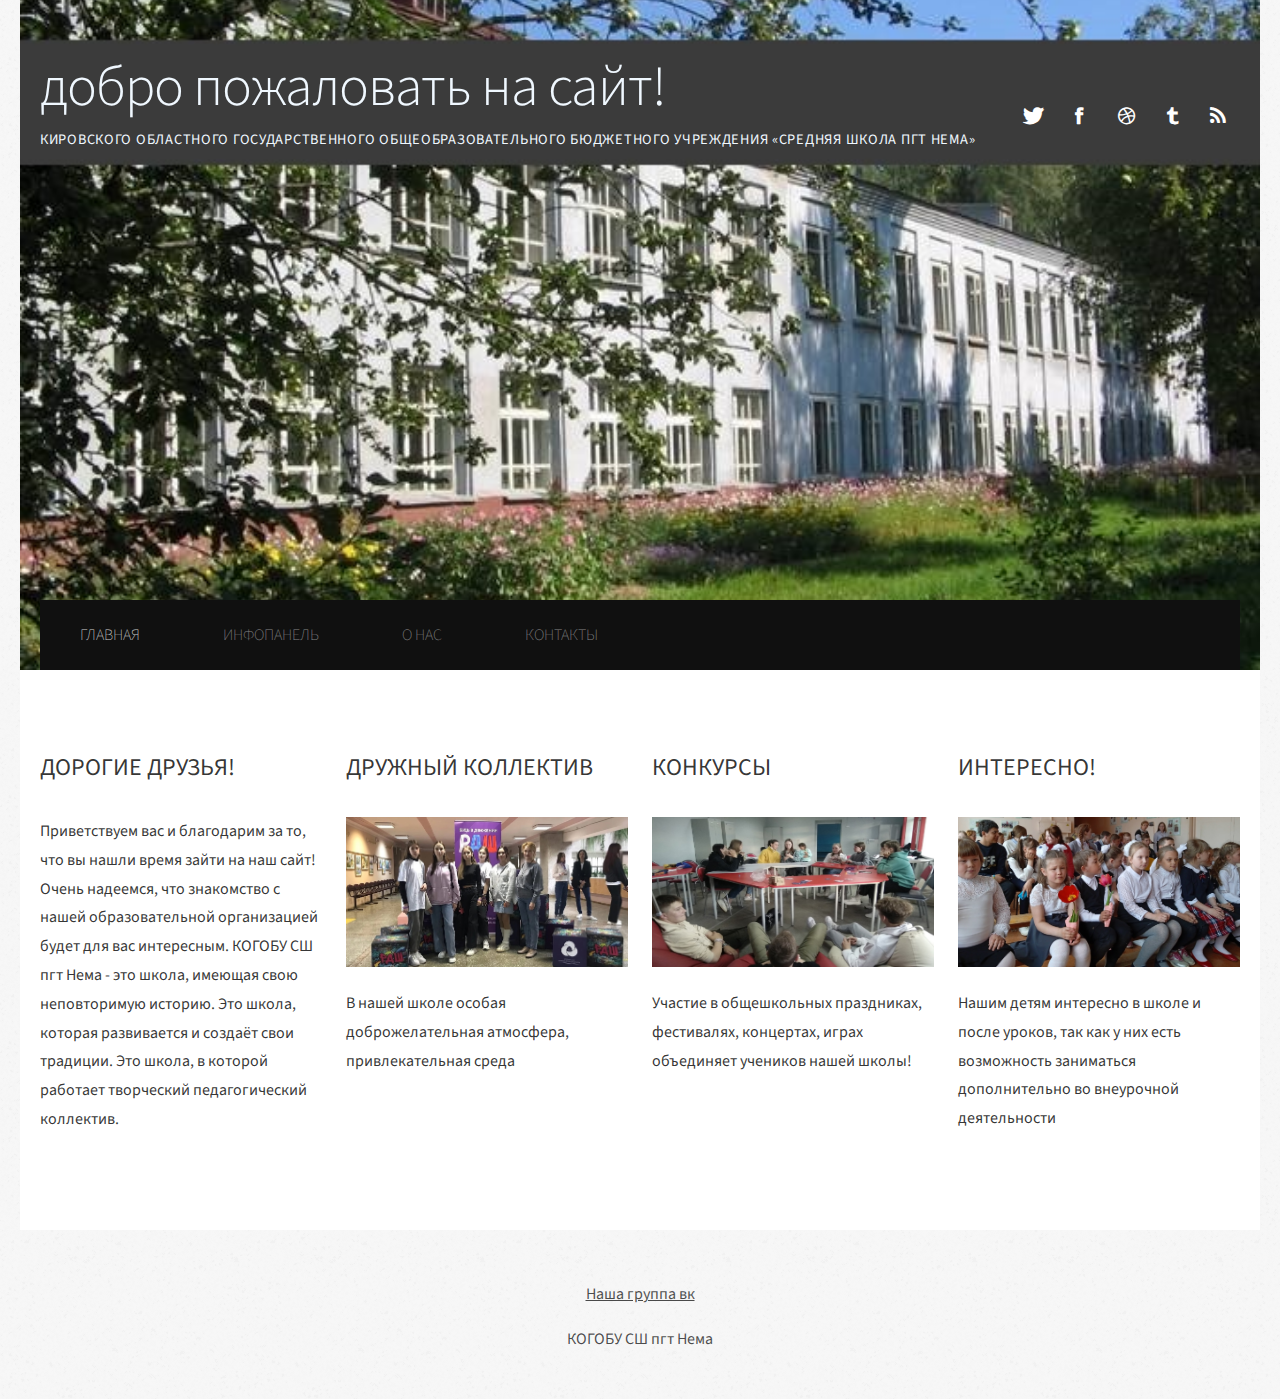
<file: index.html>
<!DOCTYPE html PUBLIC "-//W3C//DTD XHTML 1.0 Strict//EN" "http://www.w3.org/TR/xhtml1/DTD/xhtml1-strict.dtd">

<html xmlns="http://www.w3.org/1999/xhtml">
<head>
<meta http-equiv="Content-Type" content="text/html; charset=utf-8" />
<title>Главная | КОГОБУ СШ пгт Нема</title>
<meta name="keywords" content="нема, пгт нема, средняя школа, школа, КОГОБУ, когобу сш, когобу сш пгт нема" />
<meta name="description" content="" />
<link rel="shortcut icon" href="images/favicon.ico">
<link href="http://fonts.googleapis.com/css?family=Source+Sans+Pro:200,300,400,600,700,900" rel="stylesheet" />
<link href="default.css" rel="stylesheet" type="text/css" media="all" />
<link href="fonts.css" rel="stylesheet" type="text/css" media="all" />
<!--[if IE 6]>
<link href="default_ie6.css" rel="stylesheet" type="text/css" />
<![endif]-->
</head>
<body>
<div id="wrapper">
	<div id="header-wrapper">
		<div id="header" class="container">
			<div id="logo">
				<h1>Добро пожаловать на сайт!</h1>
				<p>Кировского областного государственного общеобразовательного бюджетного учреждения «Средняя школа пгт Нема»</p>
			</div>
			<div id="social">
				<ul class="contact">
					<li><a href="#" target="_blank" class="icon icon-twitter"><span>Twitter</span></a></li>
					<li><a href="#" target="_blank" class="icon icon-facebook"><span>Facebook</span></a></li>
					<li><a href="#" target="_blank" class="icon icon-dribbble"><span>Pinterest</span></a></li>
					<li><a href="#" target="_blank" class="icon icon-tumblr"><span>Google+</span></a></li>
					<li><a href="#" target="_blank" class="icon icon-rss"><span>Pinterest</span></a></li>
				</ul>
			</div>
		</div>
		<div id="menu" class="container">
			<ul>
				<li class="current_page_item"><a href="#" accesskey="1" title="">Главная</a></li>
				<li><a href="infopanel.html" target="_blank" accesskey="2" title="">Инфопанель</a></li>
				<li><a href="aboutme.html" target="_blank" accesskey="3" title="">О нас</a></li>
				<li><a href="contact.html" target="_blank" accesskey="4" title="">Контакты</a></li>
			</ul>
		</div>
	</div>
	<div id="page" class="container">
		<div class="column1">
			<div class="title">
				<h2>Дорогие друзья!</h2>
			</div>
			<p>Приветствуем вас и благодарим за то, что вы нашли время зайти на наш сайт! Очень надеемся, что знакомство с нашей образовательной организацией будет для вас интересным. КОГОБУ СШ пгт Нема - это школа, имеющая свою неповторимую историю. Это школа, которая развивается и создаёт свои традиции. Это школа, в которой работает творческий педагогический коллектив.</p>
		</div>
		<div class="column2">
			<div class="title">
				<h2>Дружный коллектив</h2>
			</div>
			<img src="images/pic01.jpg" width="282" height="150" alt="" />
			<p>В нашей школе особая доброжелательная атмосфера, привлекательная среда</p>
		</div>
		<div class="column3">
			<div class="title">
				<h2>Конкурсы</h2>
			</div>
			<img src="images/pic02.jpg" width="282" height="150" alt="" />
			<p>Участие в общешкольных праздниках, фестивалях, концертах, играх объединяет учеников нашей школы!</p>
		</div>
		<div class="column4">
			<div class="title">
				<h2>Интересно!</h2>
			</div>
			<img src="images/pic03.jpg" width="282" height="150" alt="" />
			<p>Нашим детям интересно в школе и после уроков, так как у них есть возможность заниматься дополнительно во внеурочной деятельности</p>
		</div>
	</div>
</div>
<div id="footer">
	<a href="https://vk.com/public207522038" target="_blank"><p>Наша группа вк<p></a><p>КОГОБУ СШ пгт Нема</p>
</div>
</body>
</html>
</file>
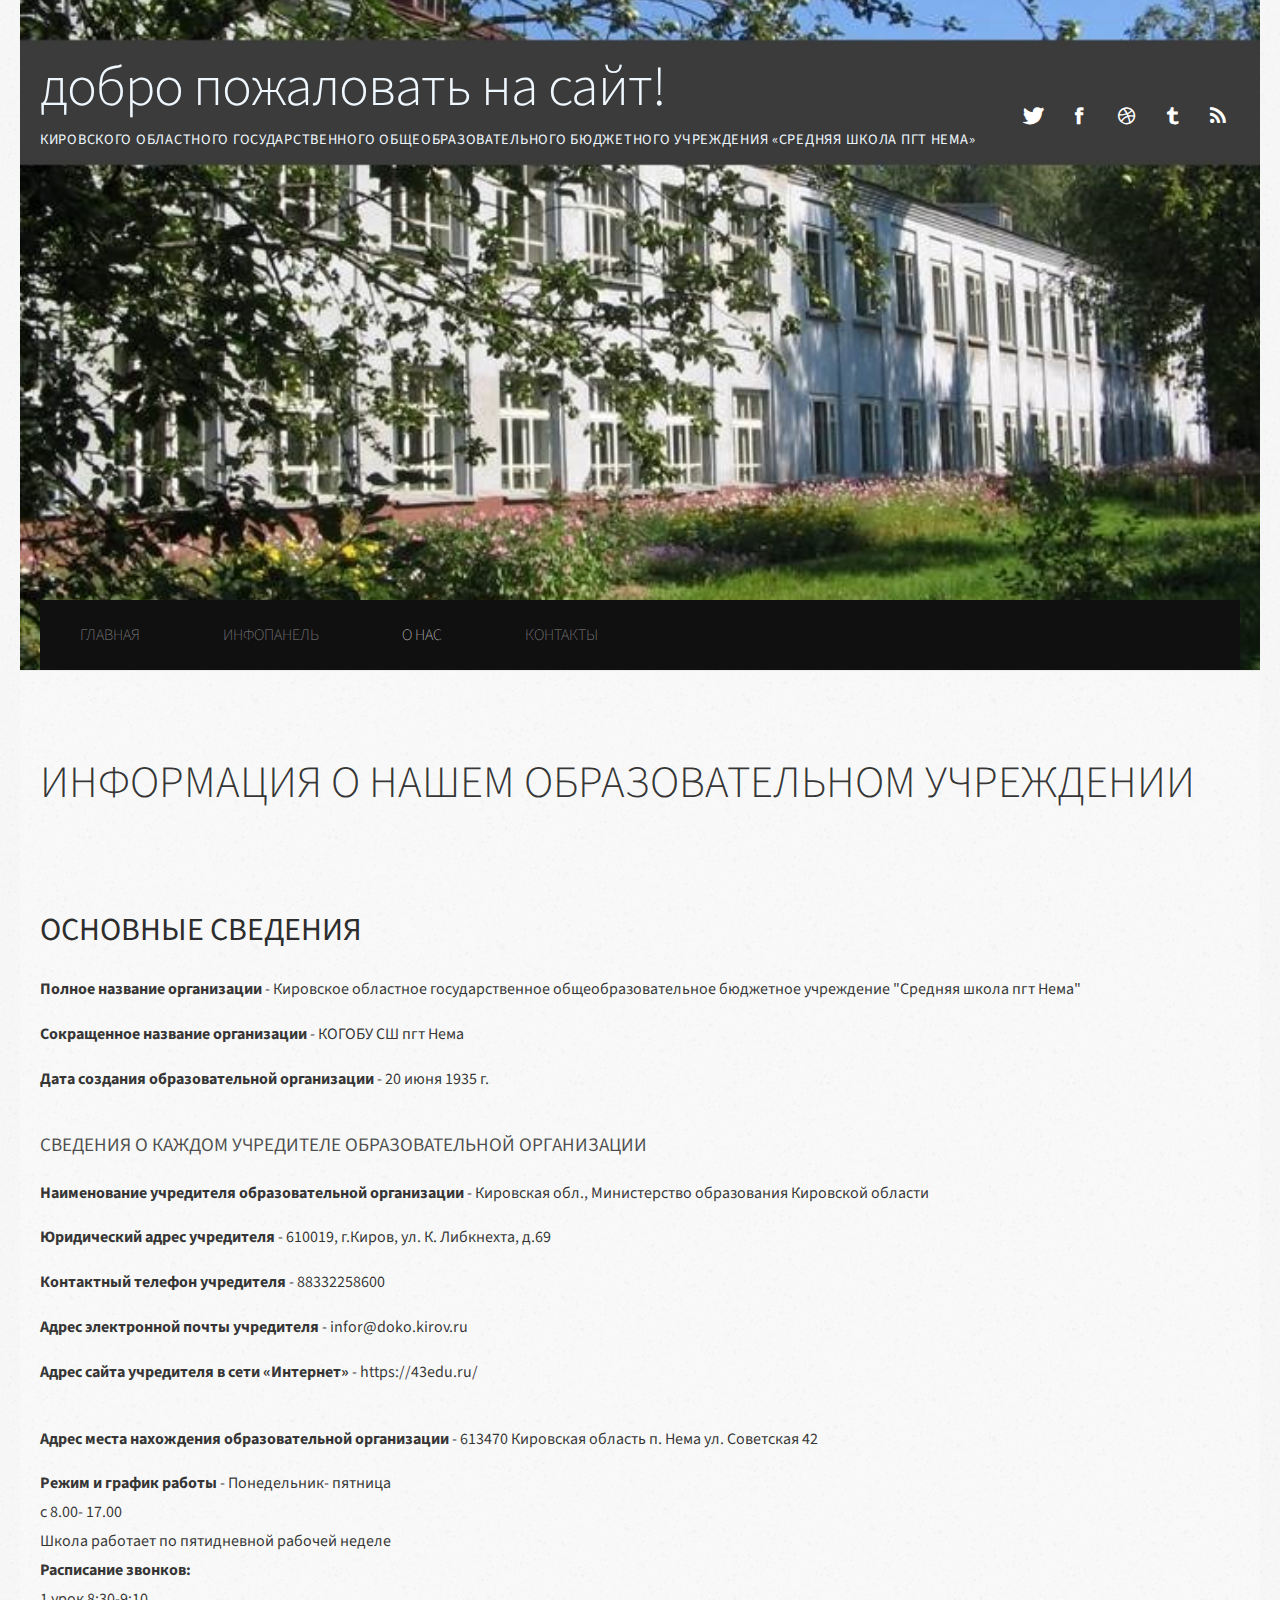
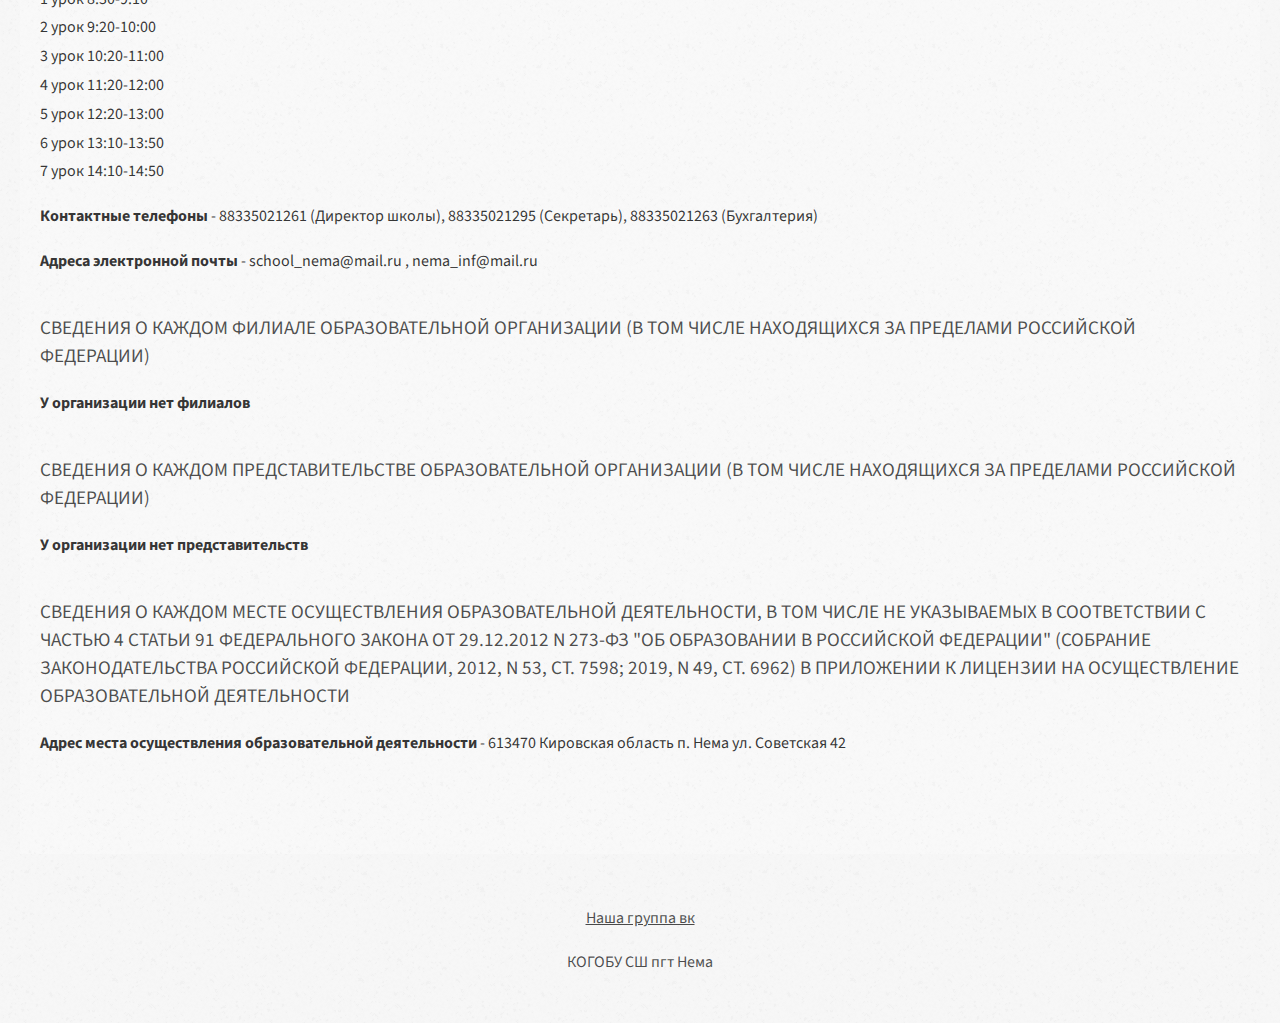
<file: aboutme.html>
<!DOCTYPE html PUBLIC "-//W3C//DTD XHTML 1.0 Strict//EN" "http://www.w3.org/TR/xhtml1/DTD/xhtml1-strict.dtd">

<html xmlns="http://www.w3.org/1999/xhtml">
<head>
<meta http-equiv="Content-Type" content="text/html; charset=utf-8" />
<title>О нас | КОГОБУ СШ пгт Нема</title>
<meta name="keywords" content="нема, пгт нема, средняя школа, школа, КОГОБУ, когобу сш, когобу сш пгт нема" />
<meta name="description" content="" />
<link rel="shortcut icon" href="images/favicon.ico">
<link href="http://fonts.googleapis.com/css?family=Source+Sans+Pro:200,300,400,600,700,900" rel="stylesheet" />
<link href="default.css" rel="stylesheet" type="text/css" media="all" />
<link href="fonts.css" rel="stylesheet" type="text/css" media="all" />
<!--[if IE 6]>
<link href="default_ie6.css" rel="stylesheet" type="text/css" />
<![endif]-->
</head>
<body>
<div id="wrapper">
	<div id="header-wrapper">
		<div id="header" class="container">
			<div id="logo">
				<h1>Добро пожаловать на сайт!</h1>
				<p>Кировского областного государственного общеобразовательного бюджетного учреждения «Средняя школа пгт Нема»</p>
			</div>
			<div id="social">
				<ul class="contact">
					<li><a href="#" target="_blank" class="icon icon-twitter"><span>Twitter</span></a></li>
					<li><a href="#" target="_blank" class="icon icon-facebook"><span>Facebook</span></a></li>
					<li><a href="#" target="_blank" class="icon icon-dribbble"><span>Pinterest</span></a></li>
					<li><a href="#" target="_blank" class="icon icon-tumblr"><span>Google+</span></a></li>
					<li><a href="#" target="_blank" class="icon icon-rss"><span>Pinterest</span></a></li>
				</ul>
			</div>
		</div>
		<div id="menu" class="container">
			<ul>
				<li><a href="index.html" target="_blank" accesskey="1" title="">Главная</a></li>
				<li><a href="infopanel.html" target="_blank" accesskey="2" title="">Инфопанель</a></li>
				<li class="current_page_item"><a href="#" accesskey="3" title="">О нас</a></li>
				<li><a href="contact.html" target="_blank" accesskey="4" title="">Контакты</a></li>
			</ul>
		</div>
	</div>
	<div id="portfolio-wrapper">
		<div id="portfolio" class="container">
			<div class="title">
				<h2>Информация о нашем образовательном учреждении</h2>
				<span class="byline"></span> </div>
					<h1><strong>Основные сведения</strong></h1>
					<br>
					<p><strong>Полное название организации</strong> - Кировское областное государственное общеобразовательное 
					бюджетное учреждение "Средняя школа пгт Нема"</p>
					<p><strong>Сокращенное название организации</strong> - КОГОБУ СШ пгт Нема</p>
					<p><strong>Дата создания образовательной организации</strong> - 20  июня  1935 г.</p>
					<br>
					<h3>Сведения о каждом учредителе образовательной организации</h3>
					<p><strong>Наименование учредителя образовательной организации</strong> - 
					Кировская обл., Министерство образования Кировской области</p>
					<p><strong>Юридический адрес учредителя</strong> - 610019, г.Киров, ул. К. Либкнехта, д.69</p>
					<p><strong>Контактный телефон учредителя</strong> - 88332258600</p>
					<p><strong>Адрес электронной почты учредителя</strong> - infor@doko.kirov.ru</p>
					<p><strong>Адрес сайта учредителя в сети «Интернет»</strong> - https://43edu.ru/</p>
					<br>
					<p><strong>Адрес места нахождения образовательной организации</strong> - 613470 Кировская область п. Нема ул. Советская 42</p>
					<p><strong>Режим и график работы</strong> - Понедельник- пятница<br>с 8.00- 17.00<br>Школа работает по пятидневной рабочей неделе<br>
					<strong>Расписание звонков:</strong><br>
					1 урок   8:30-9:10<br>
					2 урок   9:20-10:00<br>
					3 урок   10:20-11:00<br>
					4 урок   11:20-12:00<br>
					5 урок   12:20-13:00<br>
					6 урок   13:10-13:50<br>
					7 урок   14:10-14:50</p>
					<p><strong>Контактные телефоны</strong> - 88335021261 (Директор школы), 88335021295 (Секретарь), 88335021263 (Бухгалтерия)</p>
					<p><strong>Адреса электронной почты</strong> - school_nema@mail.ru , nema_inf@mail.ru</p>
					<br>
					<h3>Сведения о каждом филиале образовательной организации (в том числе находящихся за пределами Российской Федерации)</h3>
					<p><strong>У организации нет филиалов</strong></p>
					<br>
					<h3>Сведения о каждом представительстве образовательной организации (в том числе находящихся за пределами Российской Федерации)</h3>
					<p><strong>У организации нет представительств</strong></p>
					<br>
					<h3>Сведения о каждом месте осуществления образовательной деятельности, в том числе не указываемых 
					в соответствии с частью 4 статьи 91 Федерального закона 
					от 29.12.2012 N 273-ФЗ "Об образовании в Российской Федерации" 
					(Собрание законодательства Российской Федерации, 2012, N 53, ст. 7598; 2019, N 49, ст. 6962) 
					в приложении к лицензии на осуществление образовательной деятельности</h3>
					<p><strong>Адрес места осуществления образовательной деятельности</strong> - 613470 Кировская область п. Нема ул. Советская 42</p>
		</div>
	</div>
</div>
<div id="footer">
	<a href="https://vk.com/public207522038" target="_blank"><p>Наша группа вк<p></a><p>КОГОБУ СШ пгт Нема</p>
</div>
</body>
</html>
</file>
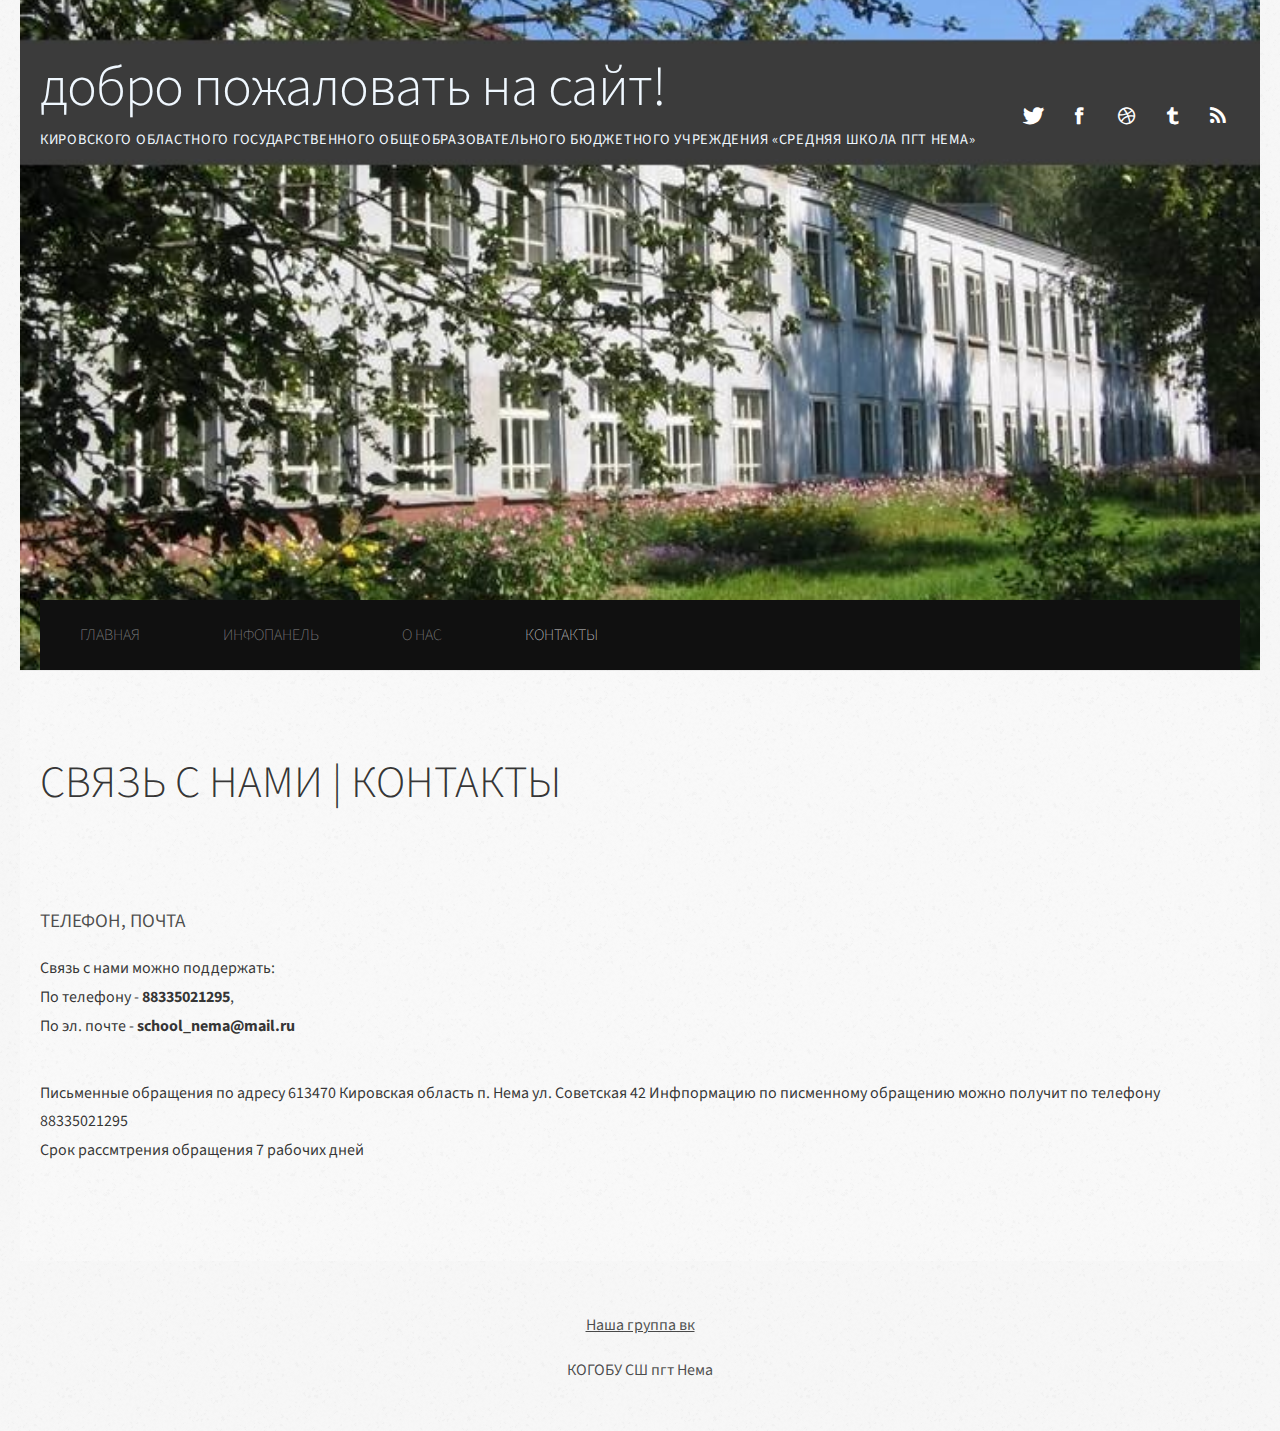
<file: contact.html>
<!DOCTYPE html PUBLIC "-//W3C//DTD XHTML 1.0 Strict//EN" "http://www.w3.org/TR/xhtml1/DTD/xhtml1-strict.dtd">

<html xmlns="http://www.w3.org/1999/xhtml">
<head>
<meta http-equiv="Content-Type" content="text/html; charset=utf-8" />
<title>Контакты | КОГОБУ СШ пгт Нема</title>
<meta name="keywords" content="нема, пгт нема, средняя школа, школа, КОГОБУ, когобу сш, когобу сш пгт нема" />
<meta name="description" content="" />
<link href="http://fonts.googleapis.com/css?family=Source+Sans+Pro:200,300,400,600,700,900" rel="stylesheet" />
<link href="default.css" rel="stylesheet" type="text/css" media="all" />
<link href="fonts.css" rel="stylesheet" type="text/css" media="all" />
<!--[if IE 6]>
<link href="default_ie6.css" rel="stylesheet" type="text/css" />
<![endif]-->
</head>
<body>
<div id="wrapper">
	<div id="header-wrapper">
		<div id="header" class="container">
			<div id="logo">
				<h1>Добро пожаловать на сайт!</h1>
				<p>Кировского областного государственного общеобразовательного бюджетного учреждения «Средняя школа пгт Нема»</p>
			</div>
			<div id="social">
				<ul class="contact">
					<li><a href="#" target="_blank" class="icon icon-twitter"><span>Twitter</span></a></li>
					<li><a href="#" target="_blank" class="icon icon-facebook"><span>Facebook</span></a></li>
					<li><a href="#" target="_blank" class="icon icon-dribbble"><span>Pinterest</span></a></li>
					<li><a href="#" target="_blank" class="icon icon-tumblr"><span>Google+</span></a></li>
					<li><a href="#" target="_blank" class="icon icon-rss"><span>Pinterest</span></a></li>
				</ul>
			</div>
		</div>
		<div id="menu" class="container">
			<ul>
				<li><a href="index.html" target="_blank" accesskey="1" title="">Главная</a></li>
				<li><a href="infopanel.html" target="_blank" accesskey="2" title="">Инфопанель</a></li>
				<li><a href="aboutme.html" target="_blank" accesskey="3" title="">О нас</a></li>
				<li class="current_page_item"><a href="#" target="_blank" accesskey="4" title="">Контакты</a></li>
			</ul>
		</div>
	</div>
	<div id="portfolio-wrapper">
		<div id="portfolio" class="container">
			<div class="title">
				<h2>Связь с нами | Контакты</h2>
				<span class="byline"></span> </div>
			
					<h3>Телефон, почта</h3>
					<p>Связь с нами можно поддержать:
					<br> По телефону - <strong>88335021295</strong>,
					<br> По эл. почте - <strong>school_nema@mail.ru</strong></p>
					<br>
					<p>Письменные обращения  по адресу 613470 Кировская область п. Нема ул. Советская 42 Инфпормацию  по писменному обращению можно получит по телефону 88335021295
					<br>Срок рассмтрения обращения 7 рабочих дней</p>
		</div>
	</div>
</div>
<div id="footer">
	<a href="https://vk.com/public207522038" target="_blank"><p>Наша группа вк<p></a><p>КОГОБУ СШ пгт Нема</p>
</div>
</body>
</html>
</file>
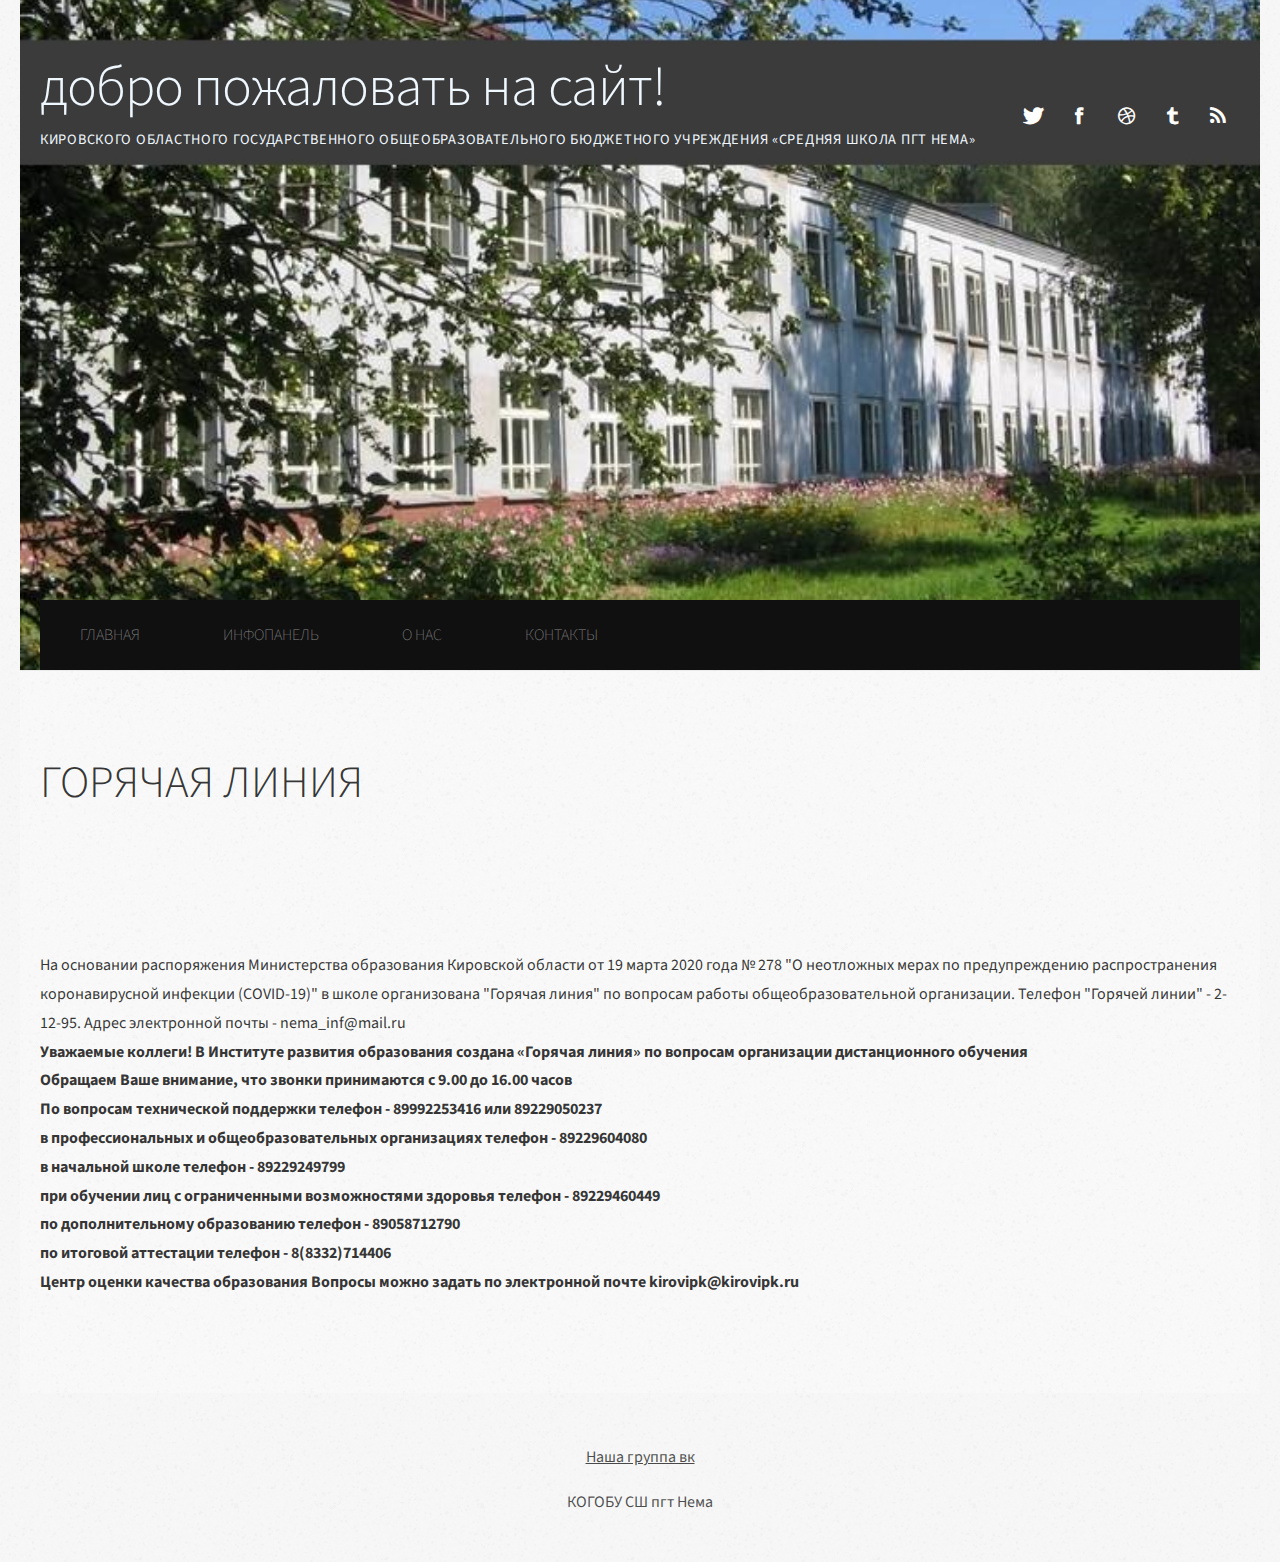
<file: gor_Lin.html>
<!DOCTYPE html PUBLIC "-//W3C//DTD XHTML 1.0 Strict//EN" "http://www.w3.org/TR/xhtml1/DTD/xhtml1-strict.dtd">

<html xmlns="http://www.w3.org/1999/xhtml">
<head>
<meta http-equiv="Content-Type" content="text/html; charset=utf-8" />
<title>Горячая линия | КОГОБУ СШ пгт Нема</title>
<meta name="keywords" content="нема, пгт нема, средняя школа, школа, КОГОБУ, когобу сш, когобу сш пгт нема" />
<meta name="description" content="" />
<link rel="shortcut icon" href="images/favicon.ico">
<link href="http://fonts.googleapis.com/css?family=Source+Sans+Pro:200,300,400,600,700,900" rel="stylesheet" />
<link href="default.css" rel="stylesheet" type="text/css" media="all" />
<link href="fonts.css" rel="stylesheet" type="text/css" media="all" />
<!--[if IE 6]>
<link href="default_ie6.css" rel="stylesheet" type="text/css" />
<![endif]-->
</head>
<body>
<div id="wrapper">
	<div id="header-wrapper">
		<div id="header" class="container">
			<div id="logo">
				<h1>Добро пожаловать на сайт!</h1>
				<p>Кировского областного государственного общеобразовательного бюджетного учреждения «Средняя школа пгт Нема»</p>
			</div>
			<div id="social">
				<ul class="contact">
					<li><a href="#" target="_blank" class="icon icon-twitter"><span>Twitter</span></a></li>
					<li><a href="#" target="_blank" class="icon icon-facebook"><span>Facebook</span></a></li>
					<li><a href="#" target="_blank" class="icon icon-dribbble"><span>Pinterest</span></a></li>
					<li><a href="#" target="_blank" class="icon icon-tumblr"><span>Google+</span></a></li>
					<li><a href="#" target="_blank" class="icon icon-rss"><span>Pinterest</span></a></li>
				</ul>
			</div>
		</div>
		<div id="menu" class="container">
			<ul>
				<li><a href="index.html" target="_blank" accesskey="1" title="">Главная</a></li>
				<li><a href="infopanel.html" accesskey="2" title="">Инфопанель</a></li>
				<li><a href="aboutme.html" target="_blank" accesskey="3" title="">О нас</a></li>
				<li><a href="contact.html" target="_blank" accesskey="4" title="">Контакты</a></li>
			</ul>
		</div>
	</div>
	<div id="portfolio-wrapper">
		<div id="portfolio" class="container">
			<div class="title">
				<h2>Горячая линия</h2>
				<span class="byline">Узнайте больше о нашей школе!</span> </div>
					<h3></h3>
					<p>На основании распоряжения Министерства образования Кировской области от 19 марта 2020 года № 278 
					"О неотложных мерах по предупреждению распространения коронавирусной инфекции (COVID-19)" в  школе  
					организована "Горячая линия" по вопросам работы общеобразовательной организации.
					Телефон "Горячей линии" -  2-12-95. Адрес электронной почты - nema_inf@mail.ru
					<br>
					<strong>Уважаемые коллеги!
					В Институте развития образования создана
					«Горячая линия»
					по вопросам организации дистанционного обучения
					<br>Обращаем Ваше внимание, что звонки принимаются
					с 9.00 до 16.00 часов
					<br>По вопросам технической поддержки
					телефон - 89992253416
					или 89229050237
					<br>в профессиональных и общеобразовательных организациях
					телефон - 89229604080
					<br>в начальной школе
					телефон - 89229249799
					<br>при обучении лиц с ограниченными возможностями здоровья
					телефон - 89229460449
					<br>по дополнительному образованию
					телефон - 89058712790
					<br>по итоговой аттестации
					телефон - 8(8332)714406
					<br>Центр оценки качества образования
					Вопросы можно задать по электронной почте
					kirovipk@kirovipk.ru</strong></p>
		</div>
	</div>
</div>
<div id="footer">
	<a href="https://vk.com/public207522038" target="_blank"><p>Наша группа вк<p></a><p>КОГОБУ СШ пгт Нема</p>
</div>
</body>
</html>
</file>
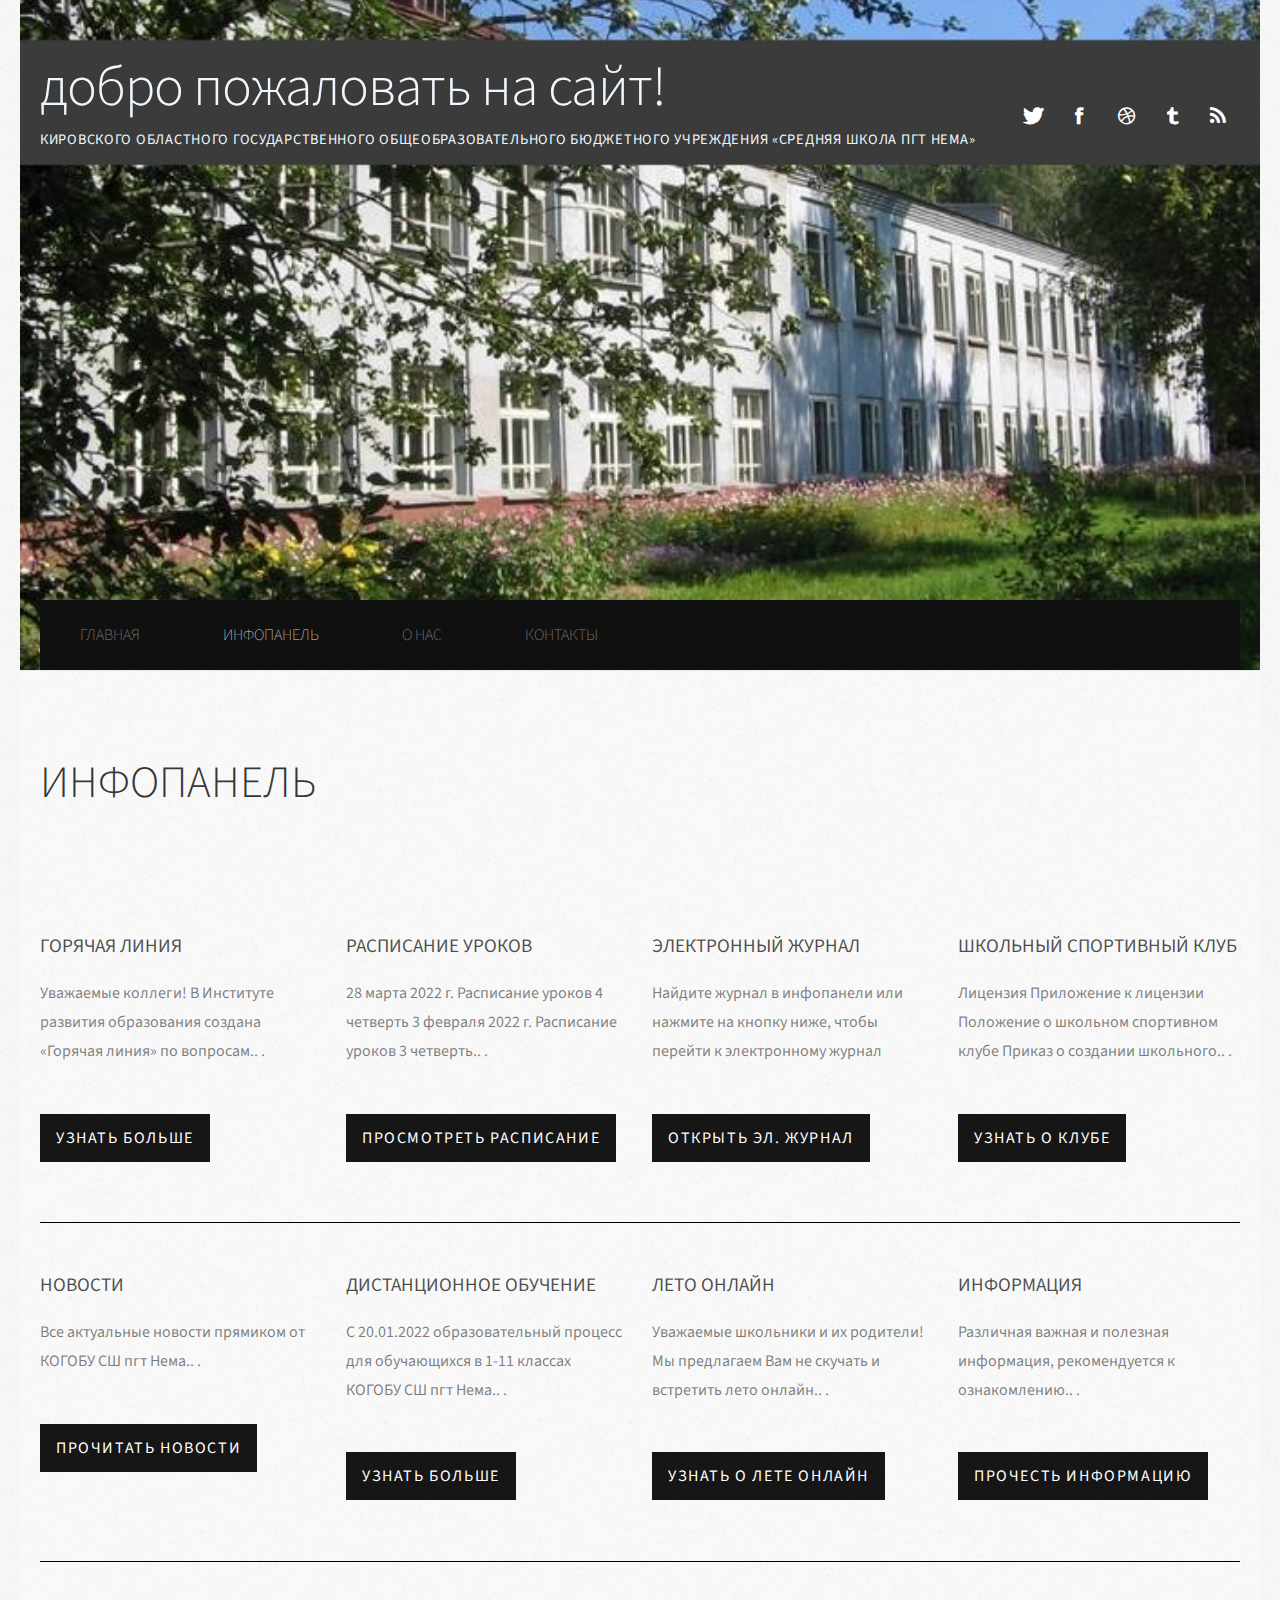
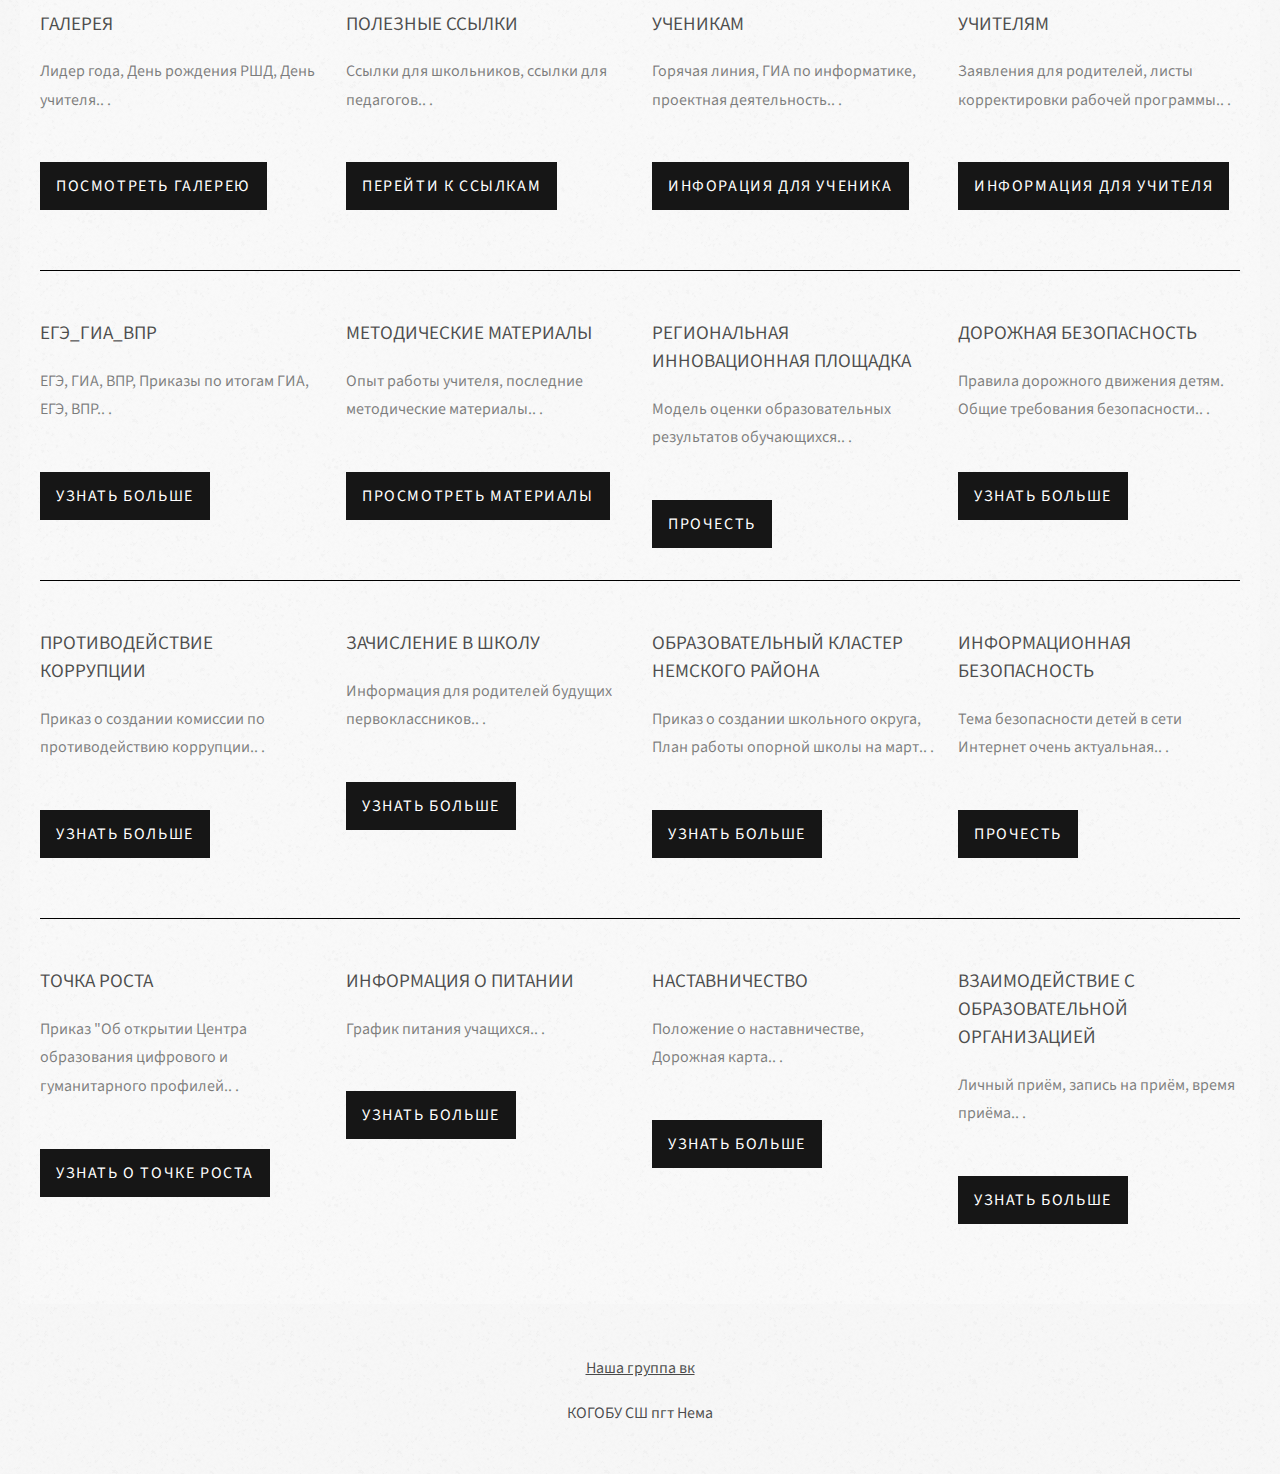
<file: infopanel.html>
<!DOCTYPE html PUBLIC "-//W3C//DTD XHTML 1.0 Strict//EN" "http://www.w3.org/TR/xhtml1/DTD/xhtml1-strict.dtd">

<html xmlns="http://www.w3.org/1999/xhtml">
<head>
<meta http-equiv="Content-Type" content="text/html; charset=utf-8" />
<title>Инфопанель | КОГОБУ СШ пгт Нема</title>
<meta name="keywords" content="нема, пгт нема, средняя школа, школа, КОГОБУ, когобу сш, когобу сш пгт нема" />
<meta name="description" content="" />
<link rel="shortcut icon" href="images/favicon.ico">
<link href="http://fonts.googleapis.com/css?family=Source+Sans+Pro:200,300,400,600,700,900" rel="stylesheet" />
<link href="default.css" rel="stylesheet" type="text/css" media="all" />
<link href="fonts.css" rel="stylesheet" type="text/css" media="all" />
<!--[if IE 6]>
<link href="default_ie6.css" rel="stylesheet" type="text/css" />
<![endif]-->
</head>
<body>
<div id="wrapper">
	<div id="header-wrapper">
		<div id="header" class="container">
			<div id="logo">
				<h1>Добро пожаловать на сайт!</h1>
				<p>Кировского областного государственного общеобразовательного бюджетного учреждения «Средняя школа пгт Нема»</p>
			</div>
			<div id="social">
				<ul class="contact">
					<li><a href="#" target="_blank" class="icon icon-twitter"><span>Twitter</span></a></li>
					<li><a href="#" target="_blank" class="icon icon-facebook"><span>Facebook</span></a></li>
					<li><a href="#" target="_blank" class="icon icon-dribbble"><span>Pinterest</span></a></li>
					<li><a href="#" target="_blank" class="icon icon-tumblr"><span>Google+</span></a></li>
					<li><a href="#" target="_blank" class="icon icon-rss"><span>Pinterest</span></a></li>
				</ul>
			</div>
		</div>
		<div id="menu" class="container">
			<ul>
				<li><a href="index.html" target="_blank" accesskey="1" title="">Главная</a></li>
				<li class="current_page_item"><a href="#" accesskey="2" title="">Инфопанель</a></li>
				<li><a href="aboutme.html" target="_blank" accesskey="3" title="">О нас</a></li>
				<li><a href="contact.html" target="_blank" accesskey="4" title="">Контакты</a></li>
			</ul>
		</div>
	</div>
	<div id="portfolio-wrapper">
		<div id="portfolio" class="container">
			<div class="title">
				<h2>Инфопанель</h2>
				<span class="byline">Узнайте больше о нашей школе!</span> </div>
			<div class="column1">
				<div class="box">
					<h3>Горячая линия</h3>
					<p>Уважаемые коллеги!
						В Институте развития образования создана
						«Горячая линия»
						по вопросам.. .</p>
					<a href="gor_Lin.html" target="_blank" class="button">Узнать больше</a> </div>
			</div>
			<div class="column2">
				<div class="box">
					<h3>Расписание уроков</h3>
					<p>28 марта 2022 г.
						Расписание уроков 4 четверть
						
						3 февраля 2022 г.
						Расписание уроков 3 четверть.. .</p>
					<a href="raspisanie_Yr.html" target="_blank" class="button">Просмотреть расписание</a> </div>
			</div>
			<div class="column3">
				<div class="box">
					<h3>Электронный журнал</h3>
					<p>Найдите журнал в инфопанели или нажмите на кнопку ниже, чтобы перейти к электронному журнал</p>
					<a href="https://nema.eljur.ru/" target="_blank" class="button">Открыть эл. журнал</a> </div>
			</div>
			<div class="column4">
				<div class="box">
					<h3>Школьный спортивный клуб</h3>
					<p>Лицензия Приложение к лицензии
						Положение о школьном спортивном  клубе
						Приказ о создании школьного.. .</p>
					<a href="#" target="_blank" class="button">Узнать о клубе</a> </div>
			</div>
			<div class="title1">
				<span class="byline">.</span> </div>
			<div class="column1">
				<div class="box">
					<h3>Новости</h3>
					<p>Все актуальные новости
						прямиком от КОГОБУ СШ
						пгт Нема.. .</p>
					<a href="#" target="_blank" class="button">Прочитать новости</a> </div>
			</div>
			<div class="column2">
				<div class="box">
					<h3>Дистанционное обучение</h3>
					<p>C 20.01.2022 образовательный процесс 
					для обучающихся в 
					1-11 классах КОГОБУ СШ пгт Нема.. .</p>
					<a href="#" target="_blank" class="button">Узнать больше</a> </div>
			</div>
			<div class="column3">
				<div class="box">
					<h3>Лето онлайн</h3>
					<p>Уважаемые школьники и их родители! 
					Мы предлагаем Вам не скучать и 
					встретить лето онлайн.. .</p>
					<a href="" target="_blank" class="button">Узнать о лете онлайн</a> </div>
			</div>
			<div class="column4">
				<div class="box">
					<h3>Информация</h3>
					<p>Различная важная и полезная информация, рекомендуется к ознакомлению.. .</p>
					<a href="#" target="_blank" class="button">Прочесть информацию</a> </div>
			</div>
			<div class="title1">
				<span class="byline">.</span> </div>
			<div class="column1">
				<div class="box">
					<h3>Галерея</h3>
					<p>Лидер года, День рождения РШД, День учителя.. .</p>
					<a href="#" target="_blank" class="button">Посмотреть галерею</a> </div>
			</div>
			<div class="column2">
				<div class="box">
					<h3>Полезные ссылки</h3>
					<p>Ссылки для школьников, ссылки для педагогов.. .</p>
					<a href="#" target="_blank" class="button">Перейти к ссылкам</a> </div>
			</div>
			<div class="column3">
				<div class="box">
					<h3>Ученикам</h3>
					<p>Горячая линия, ГИА по информатике, проектная деятельность.. .</p>
					<a href="" target="_blank" class="button">Инфорация для ученика</a> </div>
			</div>
			<div class="column4">
				<div class="box">
					<h3>Учителям</h3>
					<p>Заявления для родителей, листы корректировки рабочей программы.. .</p>
					<a href="#" target="_blank" class="button">Информация для учителя</a> </div>
			</div>
			<div class="title1">
				<span class="byline">.</span> </div>
			<div class="column1">
				<div class="box">
					<h3>ЕГЭ_ГИА_ВПР</h3>
					<p>ЕГЭ, ГИА, ВПР, Приказы по итогам ГИА, ЕГЭ, ВПР.. .</p>
					<a href="#" target="_blank" class="button">Узнать больше</a> </div>
			</div>
			<div class="column2">
				<div class="box">
					<h3>Методические материалы</h3>
					<p>Опыт работы учителя, последние методические материалы.. .</p>
					<a href="#" target="_blank" class="button">Просмотреть материалы</a> </div>
			</div>
			<div class="column3">
				<div class="box">
					<h3>Региональная инновационная площадка</h3>
					<p>Модель оценки образовательных результатов обучающихся.. .</p>
					<a href="" target="_blank" class="button">Прочесть</a> </div>
			</div>
			<div class="column4">
				<div class="box">
					<h3>Дорожная безопасность</h3>
					<p>Правила дорожного движения детям. Общие требования безопасности.. .</p>
					<a href="#" target="_blank" class="button">Узнать больше</a> </div>
			</div>
			<div class="title1">
				<span class="byline" visibility="hidden">.</span> </div>
			<div class="column1">
				<div class="box">
					<h3>Противодействие коррупции</h3>
					<p>Приказ о создании комиссии по противодействию коррупции.. .</p>
					<a href="#" target="_blank" class="button">Узнать больше</a> </div>
			</div>
			<div class="column2">
				<div class="box">
					<h3>Зачисление в школу</h3>
					<p>Информация для родителей будущих первоклассников.. .</p>
					<a href="#" target="_blank" class="button">Узнать больше</a> </div>
			</div>
			<div class="column3">
				<div class="box">
					<h3>Образовательный кластер Немского района</h3>
					<p>Приказ о создании  школьного округа,  План работы опорной школы  на март.. .</p>
					<a href="" target="_blank" class="button">Узнать больше</a> </div>
			</div>
			<div class="column4">
				<div class="box">
					<h3>Информационная безопасность</h3>
					<p>Тема безопасности детей в сети Интернет очень актуальная.. .</p>
					<a href="#" target="_blank" class="button">Прочесть</a> </div>
			</div>
			<div class="title1">
				<span class="byline" visibility="hidden">.</span> </div>
			<div class="column1">
				<div class="box">
					<h3>Точка роста</h3>
					<p>Приказ "Об открытии Центра образования цифрового и гуманитарного профилей.. .</p>
					<a href="#" target="_blank" class="button">Узнать о точке роста</a> </div>
			</div>
			<div class="column2">
				<div class="box">
					<h3>Информация о питании</h3>
					<p>График питания учащихся.. .</p>
					<a href="#" target="_blank" class="button">Узнать больше</a> </div>
			</div>
			<div class="column3">
				<div class="box">
					<h3>Наставничество</h3>
					<p>Положение о наставничестве, Дорожная карта.. .</p>
					<a href="" target="_blank" class="button">Узнать больше</a> </div>
			</div>
			<div class="column4">
				<div class="box">
					<h3>Взаимодействие с образовательной организацией</h3>
					<p>Личный приём, запись на приём, время приёма.. .</p>
					<a href="#" target="_blank" class="button">Узнать больше</a> </div>
			</div>
		</div>
	</div>
</div>
<div id="footer">
	<a href="https://vk.com/public207522038" target="_blank"><p>Наша группа вк<p></a><p>КОГОБУ СШ пгт Нема</p>
</div>
</body>
</html>
</file>
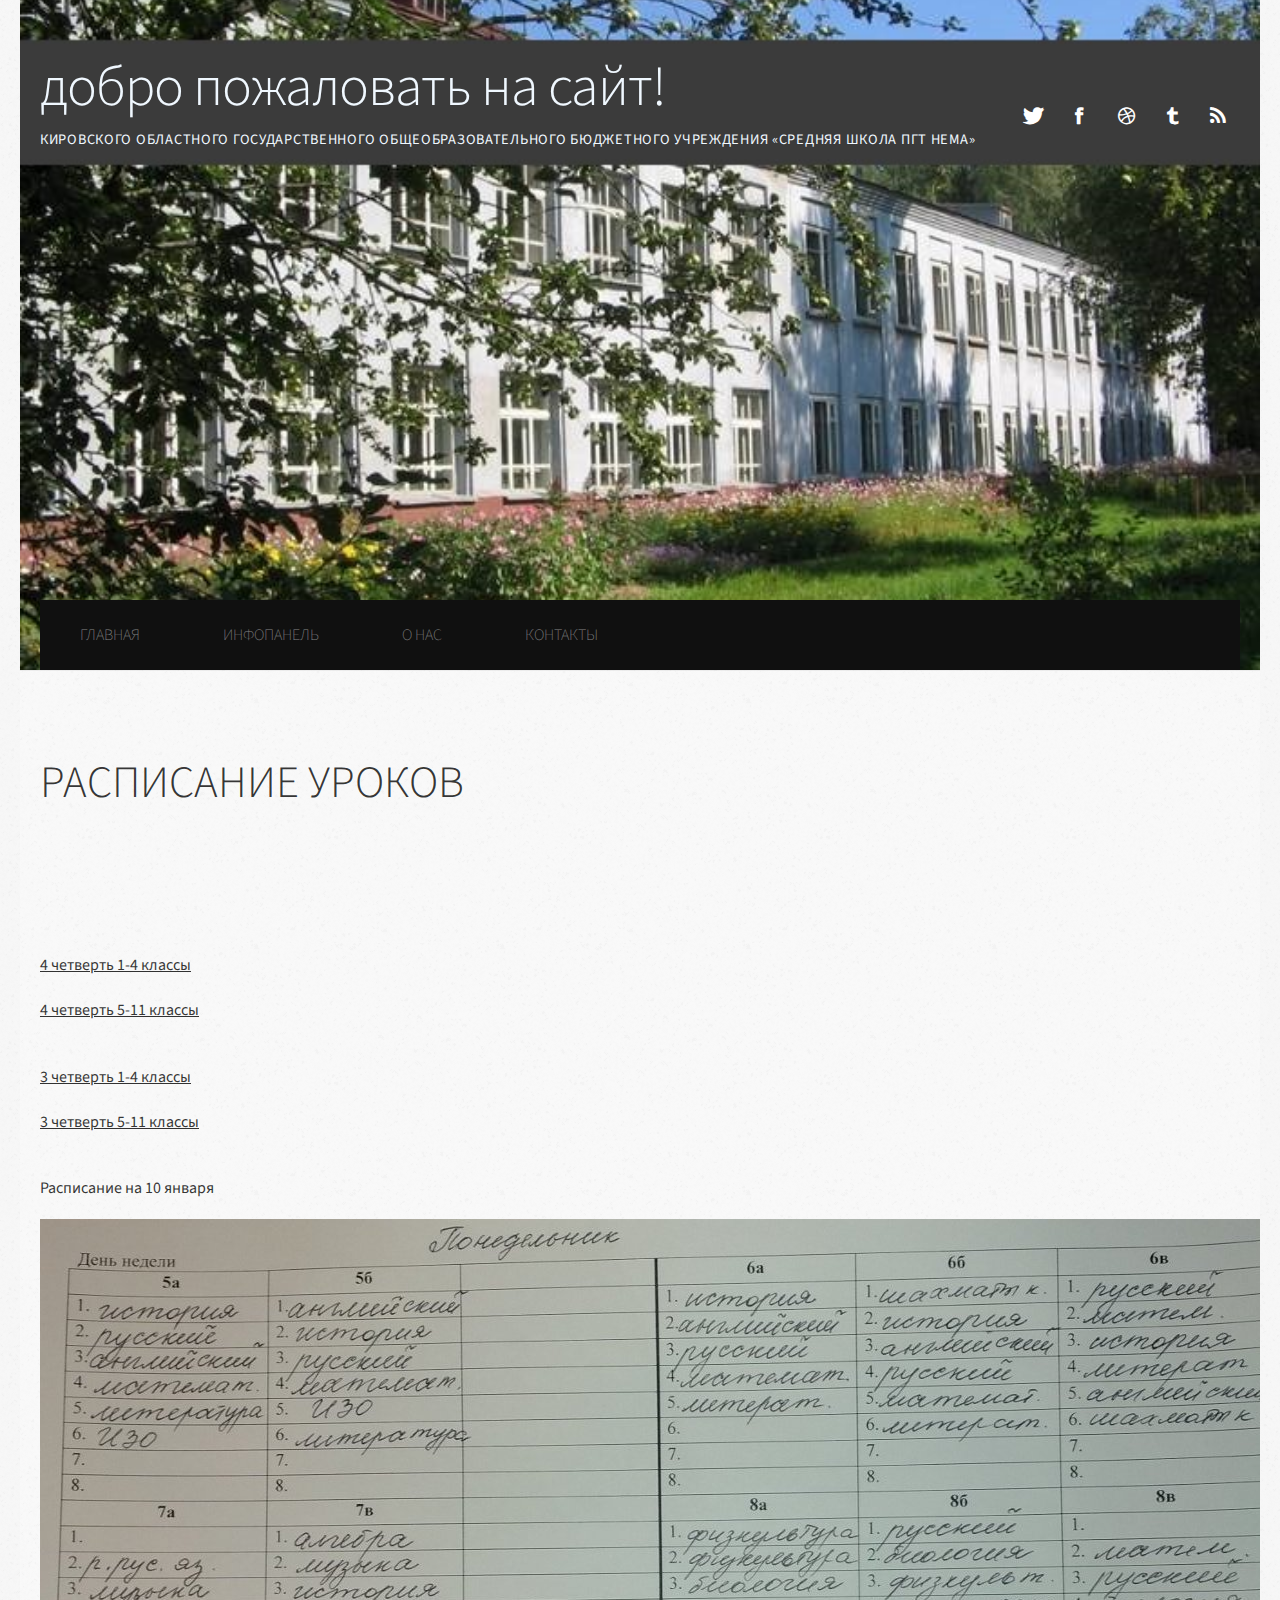
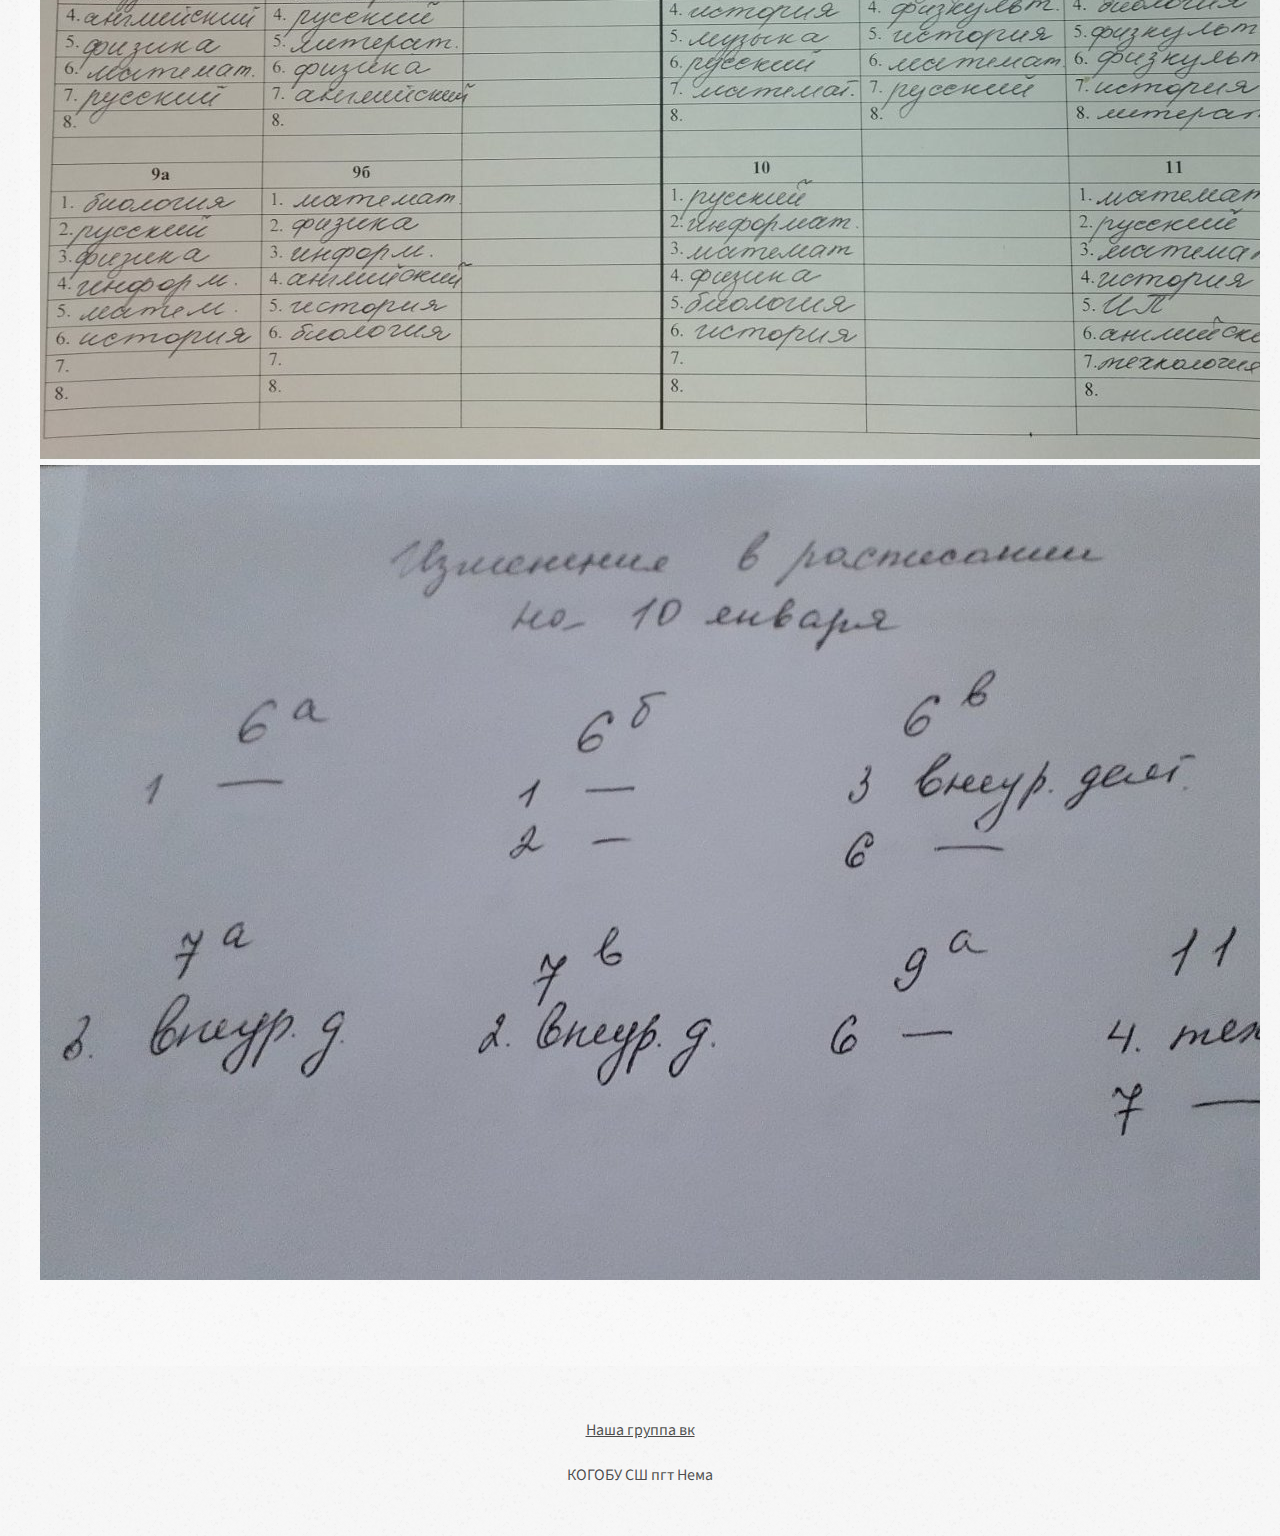
<file: raspisanie_Yr.html>
<!DOCTYPE html PUBLIC "-//W3C//DTD XHTML 1.0 Strict//EN" "http://www.w3.org/TR/xhtml1/DTD/xhtml1-strict.dtd">

<html xmlns="http://www.w3.org/1999/xhtml">
<head>
<meta http-equiv="Content-Type" content="text/html; charset=utf-8" />
<title>Расписание уроков | КОГОБУ СШ пгт Нема</title>
<meta name="keywords" content="нема, пгт нема, средняя школа, школа, КОГОБУ, когобу сш, когобу сш пгт нема" />
<meta name="description" content="" />
<link rel="shortcut icon" href="images/favicon.ico">
<link href="http://fonts.googleapis.com/css?family=Source+Sans+Pro:200,300,400,600,700,900" rel="stylesheet" />
<link href="default.css" rel="stylesheet" type="text/css" media="all" />
<link href="fonts.css" rel="stylesheet" type="text/css" media="all" />
<!--[if IE 6]>
<link href="default_ie6.css" rel="stylesheet" type="text/css" />
<![endif]-->
</head>
<body>
<div id="wrapper">
	<div id="header-wrapper">
		<div id="header" class="container">
			<div id="logo">
				<h1>Добро пожаловать на сайт!</h1>
				<p>Кировского областного государственного общеобразовательного бюджетного учреждения «Средняя школа пгт Нема»</p>
			</div>
			<div id="social">
				<ul class="contact">
					<li><a href="#" target="_blank" class="icon icon-twitter"><span>Twitter</span></a></li>
					<li><a href="#" target="_blank" class="icon icon-facebook"><span>Facebook</span></a></li>
					<li><a href="#" target="_blank" class="icon icon-dribbble"><span>Pinterest</span></a></li>
					<li><a href="#" target="_blank" class="icon icon-tumblr"><span>Google+</span></a></li>
					<li><a href="#" target="_blank" class="icon icon-rss"><span>Pinterest</span></a></li>
				</ul>
			</div>
		</div>
		<div id="menu" class="container">
			<ul>
				<li><a href="index.html" target="_blank" accesskey="1" title="">Главная</a></li>
				<li><a href="infopanel.html" accesskey="2" title="">Инфопанель</a></li>
				<li><a href="aboutme.html" target="_blank" accesskey="3" title="">О нас</a></li>
				<li><a href="contact.html" target="_blank" accesskey="4" title="">Контакты</a></li>
			</ul>
		</div>
	</div>
	<div id="portfolio-wrapper">
		<div id="portfolio" class="container">
			<div class="title">
				<h2>Расписание уроков</h2>
				<span class="byline">Узнайте больше о нашей школе!</span> </div>
					<h3></h3>
					<a href="https://disk.yandex.ru/i/rt-Iiy8KsmQCiw" target="_blank"><p>4 четверть 1-4 классы</p></a>
					<a href="https://disk.yandex.ru/i/wPjzd3zDCTMuiA" target="_blank"><p>4 четверть 5-11 классы</p></a>
					<br>
					<a href="https://disk.yandex.ru/i/7AXYo9O0DAtr9A" target="_blank"><p>3 четверть 1-4 классы</p></a>
					<a href="https://disk.yandex.ru/d/7QOkPVD1sAs8jw" target="_blank"><p>3 четверть 5-11 классы</p></a>
					<br>
					<p>Расписание на 10 января</p>
					<img src="images/raspisanie10j1.jpg">
					<img src="images/raspisanie10j2.jpg">
					
		</div>
	</div>
</div>
<div id="footer">
	<a href="https://vk.com/public207522038" target="_blank"><p>Наша группа вк<p></a><p>КОГОБУ СШ пгт Нема</p>
</div>
</body>
</html>
</file>
<file: default.css>
html, body {
	height: 100%;
}

body {
	margin: 0px;
	padding: 0px;
	background: #F8F8F8 url(images/overlay.png) repeat;
	font-family: 'Source Sans Pro', sans-serif;
	font-size: 12pt;
	font-weight: 400;
	color: rgba(0,0,0,.8);
}

h1, h2, h3 {
	margin: 0;
	padding: 0;
	text-transform: uppercase;
	font-weight: 300;
	color: #2D2D2D;
}

h2 {
	padding: 0px 0px 30px 0px;
	font-size: 2.50em;
}

p, ol, ul {
	margin-top: 0px;
}

p {
	line-height: 180%;
}

strong {
}

a {
	color: rgba(0,0,0,.8);
}

a:hover {
	text-decoration: none;
}

a img {
	border: none;
}

/*********************************************************************************/
/* Image Style                                                                   */
/*********************************************************************************/

	.image
	{
		display: inline-block;
		border: 1px solid rgba(0,0,0,.1);
	}
	
	.image img
	{
		display: block;
		width: 100%;
	}
	
	.image-full
	{
		display: block;
		width: 100%;
		margin: 0 0 3em 0;
	}
	
	.image-left
	{
		float: left;
		margin: 0 2em 2em 0;
	}
	
	.image-centered
	{
		display: block;
		margin: 0 0 2em 0;
	}
	
	.image-centered img
	{
		margin: 0 auto;
		width: auto;
	}


hr {
	display: none;
}

/** WRAPPER */

#wrapper {
	background: #FFF;
	margin: 0px 20px;
}

.container {
	width: 1200px;
	margin: 0px auto;
}

.clearfix {
	clear: both;
}

/** HEADER */

#header-wrapper
{
	background: url(images/bg.jpg) no-repeat center center;
	background-size: cover;
}

#header {
	position: relative;
	overflow: hidden;
	height: 600px;
}

#social
{
	position: absolute;
	top: 4em;
	right: 0;
}

/** LOGO */

#logo {
	position: absolute;
	top: 3em;
	left: 0;
}

#logo h1, #logo p {
	margin: 0;
	padding: 0;
}

#logo h1 {
	letter-spacing: -1px;
	text-transform: lowercase;
	font-size: 3.5em;
	color: #f0f8ff;
}

#logo p {
	padding: 0px;
	letter-spacing: 0.05em;
	text-transform: uppercase;
	font-size: 0.9em;
	color: #f0f8ff;
}

#logo p a {
	color: #f0f8ff;
}

#logo a {
	border: none;
	background: none;
	text-decoration: none;
	color: #f0f8ff;
}

/** MENU */

#menu {
	overflow: hidden;
	background: #101010;
}

#menu ul {
	margin: 0px 0px 0px 0px;
	padding: 0px 0px;
	list-style: none;
	line-height: normal;
}

#menu li {
	display: inline-block;
}

#menu a {
	display: block;
	padding: 0px 40px 0px 40px;
	line-height: 70px;
	text-decoration: none;
	text-transform: uppercase;
	text-align: center;
	font-size: 16px;
	font-weight: 200;
	color: rgba(255,255,255,0.5);
	border: none;
}

#menu a:hover, #menu .current_page_item a {
	text-decoration: none;
	color: rgba(255,255,255,0.8);
}

#menu .current_page_item a {
}

#menu .last {
	border-right: none;
}

/** PAGE */

#page {
	overflow: hidden;
	padding: 5em 0em;
}

	#page img
	{
		margin-bottom: 1em;
	}

	#page .title
	{
		margin-bottom: 2em;
	}

	#page .title h2
	{
		font-size: 1.5em;
		font-weight: 400;
		color: rgba(0,0,0,0.8);
	}
	
	#page .title .byline
	{
		display: block;
		padding-bottom: 2em;
		color: rgba(0,0,0,0.7);
	}

/** CONTENT */

#content {
	float: left;
	width: 800px;
	padding-right: 50px;
	border-right: 1px solid #E6E7DC;
}

#content .post-title
{
	margin-bottom: 2em;
}

#content .post-title h2
{
	margin: 0;
	padding: 0;
}


#content .post
{
	margin-bottom: 4em;
	padding-bottom: 4em;
	border-bottom: 1px solid #E6E7DC;
}

/** SIDEBAR 1 */

#sidebar1 {
	float: right;
	width: 250px;
	margin-right: 50px;
}

#sidebar1 #box1 {
	margin-bottom: 4em;
}

#sidebar1 h2,
#sidebar2 h2
{
	font-size: 1.5em;
	font-weight: 400;
}

/** SIDEBAR 2 */

#sidebar2 {
	float: right;
	width: 250px;
}

/* Footer */

#footer {
	overflow: hidden;
	padding: 50px 0px 30px 0px;
}

#footer p {
	text-align: center;
		color: rgba(0,0,0,0.7);
}

#footer a {
		color: rgba(0,0,0,0.7);
}

/* List style 1 */

ul.style1 {
	margin: 0px;
	padding: 0px;
	list-style: none;
}

ul.style1 li {
	padding: 10px 0px 15px 0px;
	border-top: 1px solid #E6E7DC;
}

ul.style1 .first {
	padding-top: 0px;
	border-top: none;
}

/* List style 2 */

ul.style2 {
	margin: 0px;
	padding: 0px;
	list-style: none;
}

ul.style2 li {
	padding: 25px 0px 15px 0px;
	border-top: 1px solid #E6E7DC;
}

ul.style2 .first {
	padding-top: 0px;
	border-top: none;
}

ul.style2 h3 {
	padding: 0px 0px 10px 0px;
	font-size: 1.10em;
}

ul.style2 h3 a {
	color: #101010;
}

ul.style2 a {
	text-decoration: none;
}

ul.style2 a:hover {
	text-decoration: underline;
}


/* List style 3 */

ul.style3 {
	margin: 0px;
	padding: 0px;
	list-style: none;
}

ul.style3 li {
	padding: 20px 0px 20px 0px;
	border-top: 1px solid #E6E7DC;
}

ul.style3 p {
	margin: 0px;
	padding: 0px;
}

ul.style3 img {
	float: left;
	margin-top: 3px;
	margin-right: 20px;
}

ul.style3 .posted {
	padding: 10px 0px 10px 0px;
	font-size: 8pt;
	color: #A2A2A2;
}

ul.style3 .first {
	padding-top: 0px;
	border-top: none;
}

.link-style {
	display: inline-block;
	margin-top: 20px;
	padding: 7px 20px;
	background: #0C73D4;
	border-radius: 5px;
	text-decoration: none;
	text-transform: uppercase;
	color: #FFFFFF;
}


/*********************************************************************************/
/* Portfolio                                                                     */
/*********************************************************************************/

	#portfolio-wrapper
	{
		overflow: hidden;
		padding: 5em 0em;
		background: rgba(0,0,0,.02);
		background-image: url(images/overlay.png);
		background-repeat: repeat;
		border-top: 1px solid rgba(0,0,0,.05);
	}
	
	#portfolio
	{
	}

	#portfolio .box
	{
		color: rgba(0,0,0,0.5);
	}
	
	#portfolio h3
	{
		display: block;
		padding-bottom: 1em;
		text-transform: uppercase;
		font-size: 1.2em;
		font-weight: 400;
		color: rgba(0,0,0,0.7);
	}

	#portfolio .title
	{
	}

	#portfolio .title h2
	{
		color: rgba(0,0,0,0.8);
	}
	
	#portfolio .title .byline
	{
		visibility: hidden;
		display: block;
		padding-bottom: 2em;
		color: rgba(0,0,0,0.7);
	}

	#portfolio .title1 .byline
	{
		visibility: hidden;
		display: block;
		padding-bottom: 2em;
		color: rgba(0,0,0,0.7);
	}

	.column1,
	.column2,
	.column3,
	.column4
	{
		width: 282px;
	}
	
	.column1,
	.column2,
	.column3
	{
		float: left;
		margin-right: 24px;
	}
	
	.column4
	{
		float: right;
	}

/*********************************************************************************/
/* Heading Titles                                                                */
/*********************************************************************************/

	.title
	{
		margin-bottom: 3em;
		
	}
	
	.title h2
	{
		margin: 0;
		padding: 0;
		font-size: 2.8em;
		color: rgba(255,255,255,0.9);
	}
	
	.title .byline
	{
		padding-top: 0.50em;
		letter-spacing: 0.15em;
		text-transform: uppercase;
		font-weight: 400;
		font-size: 1.1em;
		color: #6F6F6F;
	
	}

	.title1
	{
		margin-bottom: 3em;
		border-bottom: solid 1px black;
		
	}
	
	.title1 h2
	{
		margin: 0;
		padding: 0;
		font-size: 2.8em;
		color: rgba(255,255,255,0.9);
	}
	
	.title1 .byline
	{
		padding-top: 0.50em;
		letter-spacing: 0.15em;
		text-transform: uppercase;
		font-weight: 400;
		font-size: 1.1em;
		color: #6F6F6F;
	
	}

/*********************************************************************************/
/* Button Style                                                                  */
/*********************************************************************************/

	.button
	{
		display: inline-block;
		margin-top: 2em;
		padding: 0em 1em;
		background: #161616;
		letter-spacing: 0.10em;
		line-height: 3em;
		text-decoration: none;
		text-transform: uppercase;
		font-weight: 400;
		font-size: 1em;
		color: #FFF;
	}
	
/*********************************************************************************/
/* Social Icon Styles                                                            */
/*********************************************************************************/

	ul.contact
	{
		margin: 0;
		padding: 2em 0em 0em 0em;
		list-style: none;
	}
	
	ul.contact li
	{
		display: inline-block;
		padding: 0em 0.10em;
		font-size: 1em;
	}
	
	ul.contact li span
	{
		display: none;
		margin: 0;
		padding: 0;
	}
	
	ul.contact li a
	{
	}
	
	ul.contact li a:before
	{
		display: inline-block;
		background: none;
		width: 40px;
		height: 40px;
		line-height: 40px;
		text-align: center;
		color: rgba(255,255,255,1);
	}
</file>
<file: fonts.css>
@charset 'UTF-8';

@font-face
{
	font-family: 'FontAwesome';
	src: url('fonts/fontawesome-webfont.eot?v=3.0.1');
	src: url('fonts/fontawesome-webfont.eot?#iefix&v=3.0.1') format('embedded-opentype'),
	     url('fonts/fontawesome-webfont.woff?v=3.0.1') format('woff'),
	     url('fonts/fontawesome-webfont.ttf?v=3.0.1') format('truetype'),
	     url('fonts/fontawesome-webfont.svg#FontAwesome') format('svg');
	font-weight: normal;
	font-style: normal;
}

@font-face
{
	font-family: 'Font-Awesome-Social';
	src: url('fonts/fontawesome-social-webfont.eot');
	src: url('fonts/fontawesome-social-webfont.eot?#iefix') format('embedded-opentype'),
	     url('fonts/fontawesome-social-webfont.woff') format('woff'),
		 url('fonts/fontawesome-social-webfont.ttf') format('truetype'),
		 url('fonts/fontawesome-social-webfont.svg#Font-Awesome-More') format('svg');
	font-weight: normal;
	font-style: normal;
}

/*********************************************************************************/
/* Icons                                                                         */
/*********************************************************************************/

	/*
		Powered by:
		
		Font Awesome (http://fortawesome.github.com/Font-Awesome/)
		Font Awesome More (http://gregoryloucas.github.com/Font-Awesome-More/)
	*/

	.icon
	{
		text-decoration: none;
	}

		.icon:before
		{
			font-size: 1.25em;
			text-decoration: none;
			font-family: FontAwesome;
			font-weight: normal;
			font-style: normal;
			-webkit-text-rendering: optimizeLegibility;
			-moz-text-rendering: optimizeLegibility;
			-ms-text-rendering: optimizeLegibility;
			-o-text-rendering: optimizeLegibility;
			text-rendering: optimizeLegibility;
			-webkit-font-smoothing: antialiased;
			-moz-font-smoothing: antialiased;
			-ms-font-smoothing: antialiased;
			-o-font-smoothing: antialiased;
			font-smoothing: antialiased;
			-webkit-font-feature-settings: "liga" 1, "dlig" 1;
			-moz-font-feature-settings: "liga=1, dlig=1";
			-ms-font-feature-settings: "liga" 1, "dlig" 1;
			-o-font-feature-settings: "liga" 1, "dlig" 1;
			font-feature-settings: "liga" 1, "dlig" 1;
		}

		.icon-glass:before                { content: "\f000"; }
		.icon-music:before                { content: "\f001"; }
		.icon-search:before               { content: "\f002"; }
		.icon-envelope:before             { content: "\f003"; }
		.icon-heart:before                { content: "\f004"; }
		.icon-star:before                 { content: "\f005"; }
		.icon-star-empty:before           { content: "\f006"; }
		.icon-user:before                 { content: "\f007"; }
		.icon-film:before                 { content: "\f008"; }
		.icon-th-large:before             { content: "\f009"; }
		.icon-th:before                   { content: "\f00a"; }
		.icon-th-list:before              { content: "\f00b"; }
		.icon-ok:before                   { content: "\f00c"; }
		.icon-remove:before               { content: "\f00d"; }
		.icon-zoom-in:before              { content: "\f00e"; }

		.icon-zoom-out:before             { content: "\f010"; }
		.icon-off:before                  { content: "\f011"; }
		.icon-signal:before               { content: "\f012"; }
		.icon-cog:before                  { content: "\f013"; }
		.icon-trash:before                { content: "\f014"; }
		.icon-home:before                 { content: "\f015"; }
		.icon-file:before                 { content: "\f016"; }
		.icon-time:before                 { content: "\f017"; }
		.icon-road:before                 { content: "\f018"; }
		.icon-download-alt:before         { content: "\f019"; }
		.icon-download:before             { content: "\f01a"; }
		.icon-upload:before               { content: "\f01b"; }
		.icon-inbox:before                { content: "\f01c"; }
		.icon-play-circle:before          { content: "\f01d"; }
		.icon-repeat:before               { content: "\f01e"; }

		/* \f020 doesn't work in Safari. all shifted one down */
		.icon-refresh:before              { content: "\f021"; }
		.icon-list-alt:before             { content: "\f022"; }
		.icon-lock:before                 { content: "\f023"; }
		.icon-flag:before                 { content: "\f024"; }
		.icon-headphones:before           { content: "\f025"; }
		.icon-volume-off:before           { content: "\f026"; }
		.icon-volume-down:before          { content: "\f027"; }
		.icon-volume-up:before            { content: "\f028"; }
		.icon-qrcode:before               { content: "\f029"; }
		.icon-barcode:before              { content: "\f02a"; }
		.icon-tag:before                  { content: "\f02b"; }
		.icon-tags:before                 { content: "\f02c"; }
		.icon-book:before                 { content: "\f02d"; }
		.icon-bookmark:before             { content: "\f02e"; }
		.icon-print:before                { content: "\f02f"; }

		.icon-camera:before               { content: "\f030"; }
		.icon-font:before                 { content: "\f031"; }
		.icon-bold:before                 { content: "\f032"; }
		.icon-italic:before               { content: "\f033"; }
		.icon-text-height:before          { content: "\f034"; }
		.icon-text-width:before           { content: "\f035"; }
		.icon-align-left:before           { content: "\f036"; }
		.icon-align-center:before         { content: "\f037"; }
		.icon-align-right:before          { content: "\f038"; }
		.icon-align-justify:before        { content: "\f039"; }
		.icon-list:before                 { content: "\f03a"; }
		.icon-indent-left:before          { content: "\f03b"; }
		.icon-indent-right:before         { content: "\f03c"; }
		.icon-facetime-video:before       { content: "\f03d"; }
		.icon-picture:before              { content: "\f03e"; }

		.icon-pencil:before               { content: "\f040"; }
		.icon-map-marker:before           { content: "\f041"; }
		.icon-adjust:before               { content: "\f042"; }
		.icon-tint:before                 { content: "\f043"; }
		.icon-edit:before                 { content: "\f044"; }
		.icon-share:before                { content: "\f045"; }
		.icon-check:before                { content: "\f046"; }
		.icon-move:before                 { content: "\f047"; }
		.icon-step-backward:before        { content: "\f048"; }
		.icon-fast-backward:before        { content: "\f049"; }
		.icon-backward:before             { content: "\f04a"; }
		.icon-play:before                 { content: "\f04b"; }
		.icon-pause:before                { content: "\f04c"; }
		.icon-stop:before                 { content: "\f04d"; }
		.icon-forward:before              { content: "\f04e"; }

		.icon-fast-forward:before         { content: "\f050"; }
		.icon-step-forward:before         { content: "\f051"; }
		.icon-eject:before                { content: "\f052"; }
		.icon-chevron-left:before         { content: "\f053"; }
		.icon-chevron-right:before        { content: "\f054"; }
		.icon-plus-sign:before            { content: "\f055"; }
		.icon-minus-sign:before           { content: "\f056"; }
		.icon-remove-sign:before          { content: "\f057"; }
		.icon-ok-sign:before              { content: "\f058"; }
		.icon-question-sign:before        { content: "\f059"; }
		.icon-info-sign:before            { content: "\f05a"; }
		.icon-screenshot:before           { content: "\f05b"; }
		.icon-remove-circle:before        { content: "\f05c"; }
		.icon-ok-circle:before            { content: "\f05d"; }
		.icon-ban-circle:before           { content: "\f05e"; }

		.icon-arrow-left:before           { content: "\f060"; }
		.icon-arrow-right:before          { content: "\f061"; }
		.icon-arrow-up:before             { content: "\f062"; }
		.icon-arrow-down:before           { content: "\f063"; }
		.icon-share-alt:before            { content: "\f064"; }
		.icon-resize-full:before          { content: "\f065"; }
		.icon-resize-small:before         { content: "\f066"; }
		.icon-plus:before                 { content: "\f067"; }
		.icon-minus:before                { content: "\f068"; }
		.icon-asterisk:before             { content: "\f069"; }
		.icon-exclamation-sign:before     { content: "\f06a"; }
		.icon-gift:before                 { content: "\f06b"; }
		.icon-leaf:before                 { content: "\f06c"; }
		.icon-fire:before                 { content: "\f06d"; }
		.icon-eye-open:before             { content: "\f06e"; }

		.icon-eye-close:before            { content: "\f070"; }
		.icon-warning-sign:before         { content: "\f071"; }
		.icon-plane:before                { content: "\f072"; }
		.icon-calendar:before             { content: "\f073"; }
		.icon-random:before               { content: "\f074"; }
		.icon-comment:before              { content: "\f075"; }
		.icon-magnet:before               { content: "\f076"; }
		.icon-chevron-up:before           { content: "\f077"; }
		.icon-chevron-down:before         { content: "\f078"; }
		.icon-retweet:before              { content: "\f079"; }
		.icon-shopping-cart:before        { content: "\f07a"; }
		.icon-folder-close:before         { content: "\f07b"; }
		.icon-folder-open:before          { content: "\f07c"; }
		.icon-resize-vertical:before      { content: "\f07d"; }
		.icon-resize-horizontal:before    { content: "\f07e"; }

		.icon-bar-chart:before            { content: "\f080"; }
		.icon-twitter-sign:before         { content: "\f081"; }
		.icon-facebook-sign:before        { content: "\f082"; }
		.icon-camera-retro:before         { content: "\f083"; }
		.icon-key:before                  { content: "\f084"; }
		.icon-cogs:before                 { content: "\f085"; }
		.icon-comments:before             { content: "\f086"; }
		.icon-thumbs-up:before            { content: "\f087"; }
		.icon-thumbs-down:before          { content: "\f088"; }
		.icon-star-half:before            { content: "\f089"; }
		.icon-heart-empty:before          { content: "\f08a"; }
		.icon-signout:before              { content: "\f08b"; }
		.icon-linkedin-sign:before        { content: "\f08c"; }
		.icon-pushpin:before              { content: "\f08d"; }
		.icon-external-link:before        { content: "\f08e"; }

		.icon-signin:before               { content: "\f090"; }
		.icon-trophy:before               { content: "\f091"; }
		.icon-github-sign:before          { content: "\f092"; }
		.icon-upload-alt:before           { content: "\f093"; }
		.icon-lemon:before                { content: "\f094"; }
		.icon-phone:before                { content: "\f095"; }
		.icon-check-empty:before          { content: "\f096"; }
		.icon-bookmark-empty:before       { content: "\f097"; }
		.icon-phone-sign:before           { content: "\f098"; }
		.icon-twitter:before              { content: "\f099"; }
		.icon-facebook:before             { content: "\f09a"; }
		.icon-github:before               { content: "\f09b"; }
		.icon-unlock:before               { content: "\f09c"; }
		.icon-credit-card:before          { content: "\f09d"; }
		.icon-rss:before                  { content: "\f09e"; }

		.icon-hdd:before                  { content: "\f0a0"; }
		.icon-bullhorn:before             { content: "\f0a1"; }
		.icon-bell:before                 { content: "\f0a2"; }
		.icon-certificate:before          { content: "\f0a3"; }
		.icon-hand-right:before           { content: "\f0a4"; }
		.icon-hand-left:before            { content: "\f0a5"; }
		.icon-hand-up:before              { content: "\f0a6"; }
		.icon-hand-down:before            { content: "\f0a7"; }
		.icon-circle-arrow-left:before    { content: "\f0a8"; }
		.icon-circle-arrow-right:before   { content: "\f0a9"; }
		.icon-circle-arrow-up:before      { content: "\f0aa"; }
		.icon-circle-arrow-down:before    { content: "\f0ab"; }
		.icon-globe:before                { content: "\f0ac"; }
		.icon-wrench:before               { content: "\f0ad"; }
		.icon-tasks:before                { content: "\f0ae"; }

		.icon-filter:before               { content: "\f0b0"; }
		.icon-briefcase:before            { content: "\f0b1"; }
		.icon-fullscreen:before           { content: "\f0b2"; }

		.icon-group:before                { content: "\f0c0"; }
		.icon-link:before                 { content: "\f0c1"; }
		.icon-cloud:before                { content: "\f0c2"; }
		.icon-beaker:before               { content: "\f0c3"; }
		.icon-cut:before                  { content: "\f0c4"; }
		.icon-copy:before                 { content: "\f0c5"; }
		.icon-paper-clip:before           { content: "\f0c6"; }
		.icon-save:before                 { content: "\f0c7"; }
		.icon-sign-blank:before           { content: "\f0c8"; }
		.icon-reorder:before              { content: "\f0c9"; }
		.icon-list-ul:before              { content: "\f0ca"; }
		.icon-list-ol:before              { content: "\f0cb"; }
		.icon-strikethrough:before        { content: "\f0cc"; }
		.icon-underline:before            { content: "\f0cd"; }
		.icon-table:before                { content: "\f0ce"; }

		.icon-magic:before                { content: "\f0d0"; }
		.icon-truck:before                { content: "\f0d1"; }
		.icon-pinterest:before            { content: "\f0d2"; }
		.icon-pinterest-sign:before       { content: "\f0d3"; }
		.icon-google-plus-sign:before     { content: "\f0d4"; }
		.icon-google-plus:before          { content: "\f0d5"; }
		.icon-money:before                { content: "\f0d6"; }
		.icon-caret-down:before           { content: "\f0d7"; }
		.icon-caret-up:before             { content: "\f0d8"; }
		.icon-caret-left:before           { content: "\f0d9"; }
		.icon-caret-right:before          { content: "\f0da"; }
		.icon-columns:before              { content: "\f0db"; }
		.icon-sort:before                 { content: "\f0dc"; }
		.icon-sort-down:before            { content: "\f0dd"; }
		.icon-sort-up:before              { content: "\f0de"; }

		.icon-envelope-alt:before         { content: "\f0e0"; }
		.icon-linkedin:before             { content: "\f0e1"; }
		.icon-undo:before                 { content: "\f0e2"; }
		.icon-legal:before                { content: "\f0e3"; }
		.icon-dashboard:before            { content: "\f0e4"; }
		.icon-comment-alt:before          { content: "\f0e5"; }
		.icon-comments-alt:before         { content: "\f0e6"; }
		.icon-bolt:before                 { content: "\f0e7"; }
		.icon-sitemap:before              { content: "\f0e8"; }
		.icon-umbrella:before             { content: "\f0e9"; }
		.icon-paste:before                { content: "\f0ea"; }
		.icon-lightbulb:before            { content: "\f0eb"; }
		.icon-exchange:before             { content: "\f0ec"; }
		.icon-cloud-download:before       { content: "\f0ed"; }
		.icon-cloud-upload:before         { content: "\f0ee"; }

		.icon-user-md:before              { content: "\f0f0"; }
		.icon-stethoscope:before          { content: "\f0f1"; }
		.icon-suitcase:before             { content: "\f0f2"; }
		.icon-bell-alt:before             { content: "\f0f3"; }
		.icon-coffee:before               { content: "\f0f4"; }
		.icon-food:before                 { content: "\f0f5"; }
		.icon-file-alt:before             { content: "\f0f6"; }
		.icon-building:before             { content: "\f0f7"; }
		.icon-hospital:before             { content: "\f0f8"; }
		.icon-ambulance:before            { content: "\f0f9"; }
		.icon-medkit:before               { content: "\f0fa"; }
		.icon-fighter-jet:before          { content: "\f0fb"; }
		.icon-beer:before                 { content: "\f0fc"; }
		.icon-h-sign:before               { content: "\f0fd"; }
		.icon-plus-sign-alt:before        { content: "\f0fe"; }

		.icon-double-angle-left:before    { content: "\f100"; }
		.icon-double-angle-right:before   { content: "\f101"; }
		.icon-double-angle-up:before      { content: "\f102"; }
		.icon-double-angle-down:before    { content: "\f103"; }
		.icon-angle-left:before           { content: "\f104"; }
		.icon-angle-right:before          { content: "\f105"; }
		.icon-angle-up:before             { content: "\f106"; }
		.icon-angle-down:before           { content: "\f107"; }
		.icon-desktop:before              { content: "\f108"; }
		.icon-laptop:before               { content: "\f109"; }
		.icon-tablet:before               { content: "\f10a"; }
		.icon-mobile-phone:before         { content: "\f10b"; }
		.icon-circle-blank:before         { content: "\f10c"; }
		.icon-quote-left:before           { content: "\f10d"; }
		.icon-quote-right:before          { content: "\f10e"; }

		.icon-spinner:before              { content: "\f110"; }
		.icon-circle:before               { content: "\f111"; }
		.icon-reply:before                { content: "\f112"; }
		.icon-github-alt:before           { content: "\f113"; }
		.icon-folder-close-alt:before     { content: "\f114"; }
		.icon-folder-open-alt:before      { content: "\f115"; }

		.icon-blogger-sign:before,.icon-blogger:before,.icon-delicious:before,.icon-dribbble-sign:before,.icon-dribbble:before,.icon-dropbox:before,.icon-drupal:before,.icon-evernote-sign:before,.icon-evernote:before,.icon-flickr-sign:before,.icon-flickr:before,.icon-forrst-sign:before,.icon-forrst:before,.icon-foursquare-sign:before,.icon-foursquare:before,.icon-git-fork:before,.icon-hacker-news:before,.icon-instagram:before,.icon-lastfm-sign:before,.icon-lastfm:before,.icon-paypal:before,.icon-picasa-sign:before,.icon-picasa:before,.icon-reddit:before,.icon-share-this-sign:before,.icon-share-this:before,.icon-skype:before,.icon-soundcloud:before,.icon-spotify:before,.icon-stack-overflow:before,.icon-tumblr-sign:before,.icon-tumblr:before,.icon-vimeo-sign:before,.icon-vimeo:before,.icon-wordpress-sign:before,.icon-wordpress:before,.icon-yelp-sign:before,.icon-yelp:before,.icon-youtube-sign:before,.icon-youtube:before              {font-family:'Font-Awesome-Social'; }

		.icon-dropbox:before              { content: "\f300"; }
		.icon-drupal:before               { content: "\f301"; }
		.icon-git-fork:before             { content: "\f302"; }
		.icon-instagram:before            { content: "\f303"; }
		.icon-share-this-sign:before      { content: "\f304"; }
		.icon-share-this:before           { content: "\f305"; }
		.icon-foursquare-sign:before      { content: "\f306"; }
		.icon-foursquare:before           { content: "\f307"; }
		.icon-hacker-news:before          { content: "\f308"; }
		.icon-skype:before                { content: "\f309"; }
		.icon-spotify:before              { content: "\f30a"; }
		.icon-soundcloud:before           { content: "\f30b"; }
		.icon-paypal:before               { content: "\f30c"; }
		.icon-youtube-sign:before         { content: "\f30d"; }
		.icon-youtube:before              { content: "\f30e"; }
		.icon-reddit:before               { content: "\f30f"; }
		.icon-blogger-sign:before         { content: "\f310"; }
		.icon-blogger:before              { content: "\f311"; }
		.icon-dribbble-sign:before        { content: "\f312"; }
		.icon-dribbble:before             { content: "\f313"; }
		.icon-evernote-sign:before        { content: "\f314"; }
		.icon-evernote:before             { content: "\f315"; }
		.icon-flickr-sign:before          { content: "\f316"; }
		.icon-flickr:before               { content: "\f317"; }
		.icon-forrst-sign:before          { content: "\f318"; }
		.icon-forrst:before               { content: "\f319"; }
		.icon-delicious:before            { content: "\f31a"; }
		.icon-lastfm-sign:before          { content: "\f31b"; }
		.icon-lastfm:before               { content: "\f31c"; }
		.icon-picasa-sign:before          { content: "\f31d"; }
		.icon-picasa:before               { content: "\f31e"; }
		.icon-stack-overflow:before       { content: "\f320"; }
		.icon-tumblr-sign:before          { content: "\f321"; }
		.icon-tumblr:before               { content: "\f322"; }
		.icon-vimeo-sign:before           { content: "\f323"; }
		.icon-vimeo:before                { content: "\f324"; }
		.icon-wordpress-sign:before       { content: "\f325"; }
		.icon-wordpress:before            { content: "\f326"; }
		.icon-yelp-sign:before            { content: "\f327"; }
		.icon-yelp:before                 { content: "\f328"; }
		.icon-cloud-upload:before		  { content: "\f0ee"; }
		.icon-cloud-download:before		  { content: "\f0ed"; }
</file>
